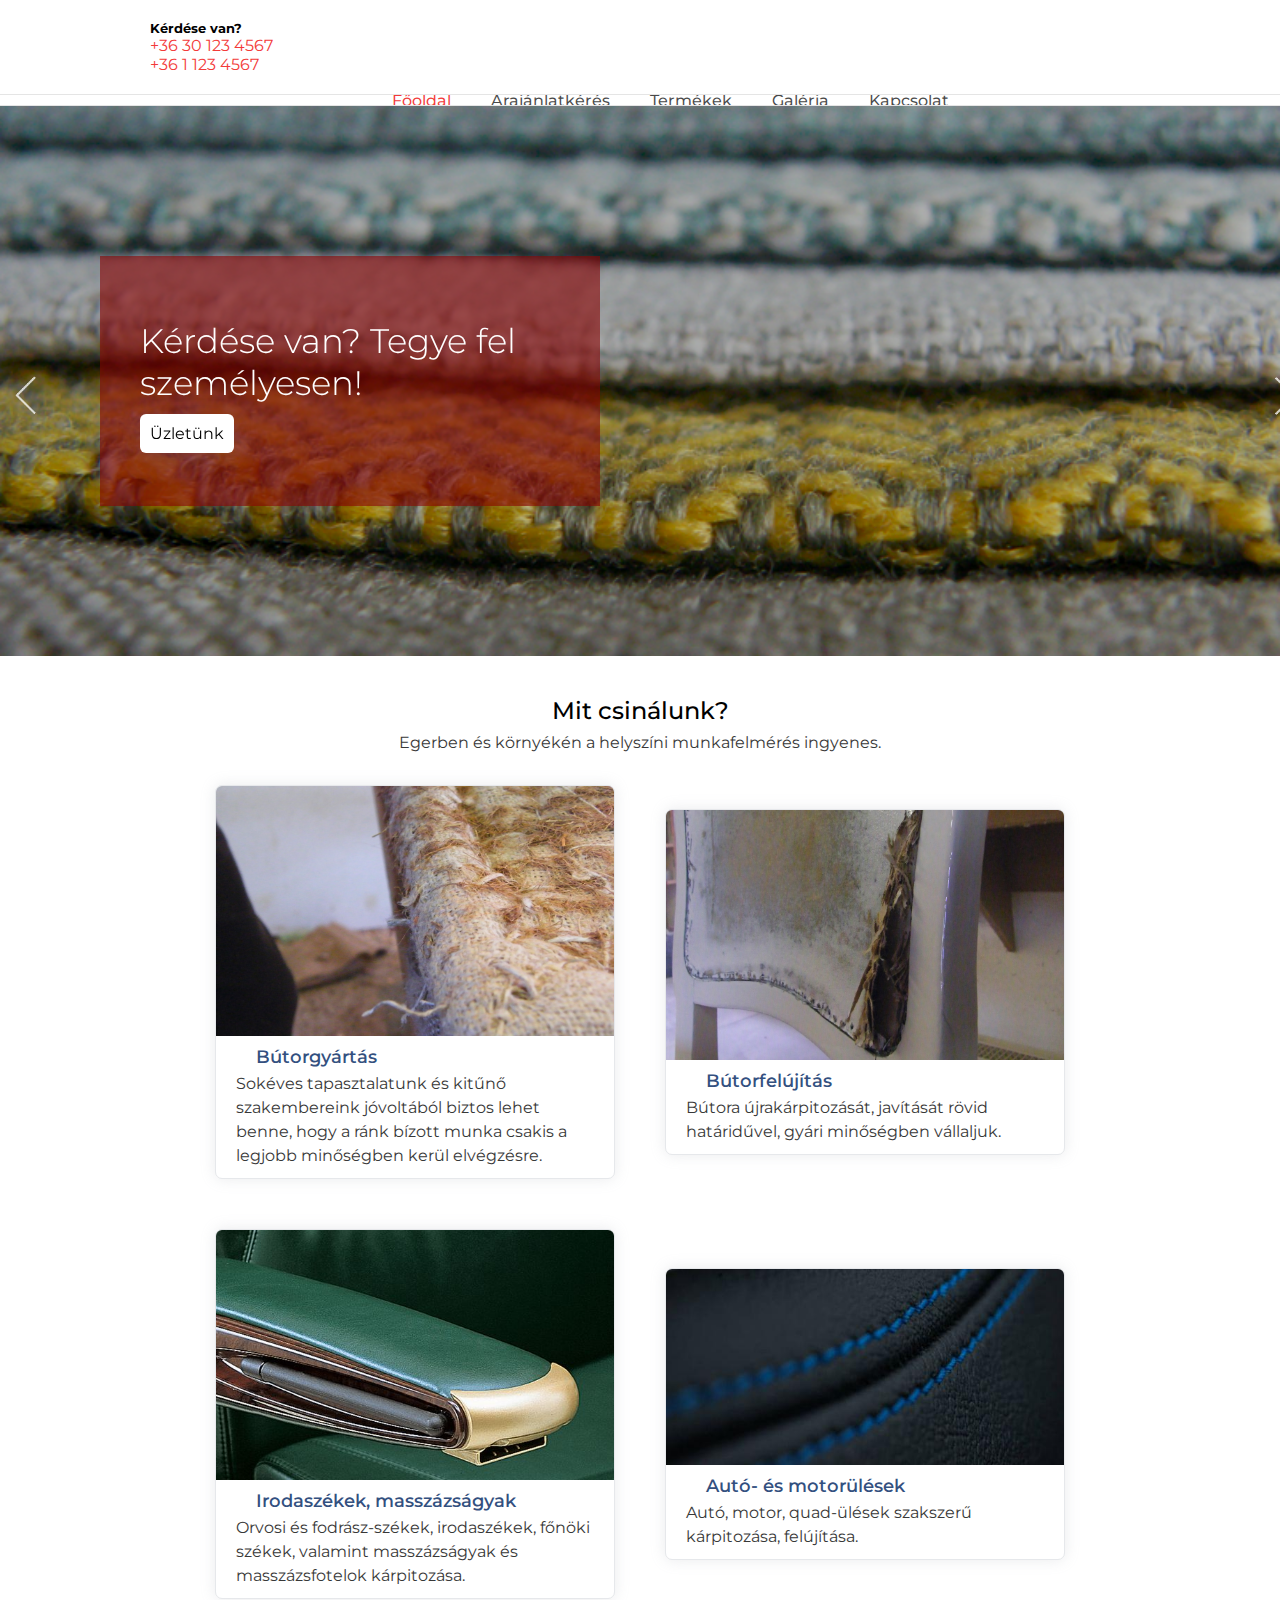
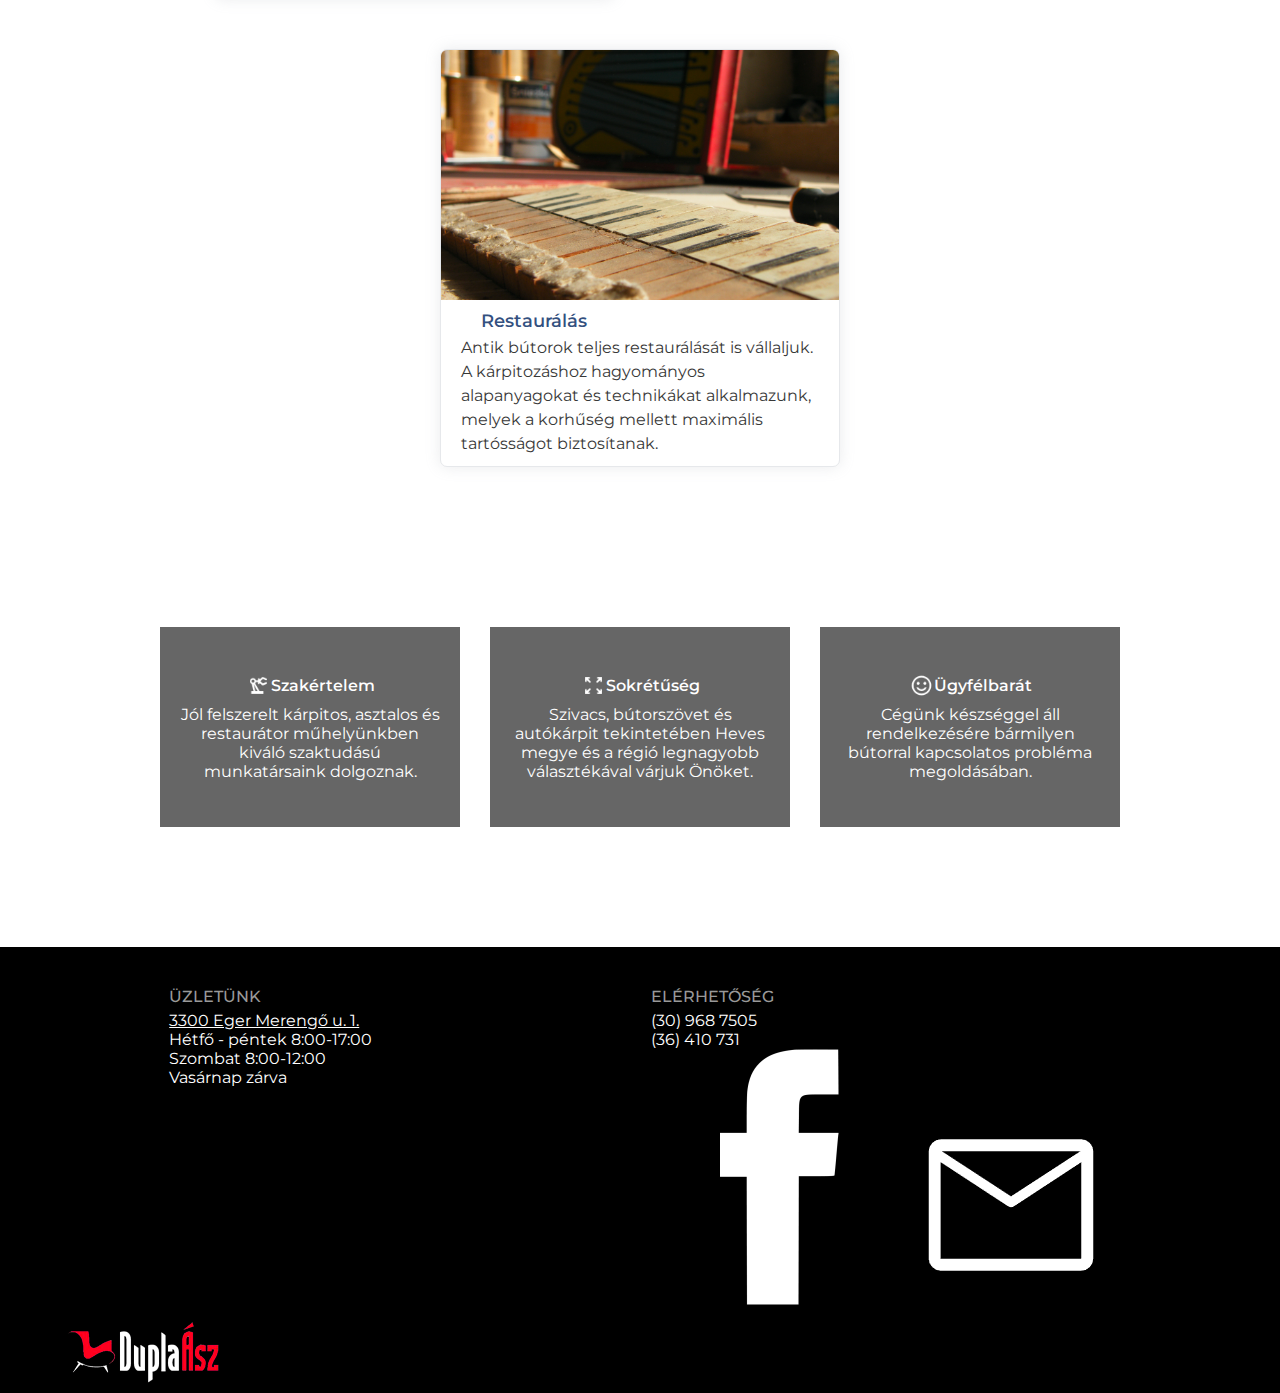
<file: index.html>
<!DOCTYPE html>
<html lang="hu">
<head>
    <meta charset="UTF-8">
    <meta name="viewport" content="width=device-width, initial-scale=1.0">
    <link rel="stylesheet" href="style.css">
    <link rel="preconnect" href="https://fonts.googleapis.com">
    <link rel="preconnect" href="https://fonts.gstatic.com" crossorigin>
    <link rel="stylesheet" type="text/css" href="slick-1.8.1/slick/slick.css" />
    <link rel="stylesheet" type="text/css" href="slick-1.8.1/slick/slick-theme.css"/>
    <link rel="icon" href="images/index_html/favicon/favicon.ico" type="image/x-icon">
    <link
        href="https://fonts.googleapis.com/css2?family=Montserrat:ital,wght@0,100..900;1,100..900&family=Poppins:ital,wght@0,100;0,200;0,300;0,400;0,500;0,600;0,700;0,800;0,900;1,100;1,200;1,300;1,400;1,500;1,600;1,700;1,800;1,900&display=swap"
        rel="stylesheet">
    <link href="https://fonts.googleapis.com/css2?family=Cardo:ital,wght@0,400;0,700;1,400&display=swap"
        rel="stylesheet">
    <title>Főoldal - DuplaÁsz</title>
</head>

<body>
    <header>
        <div class="left">
            <img class="logo" src="images/index_html/header/header_logo.png" alt="logo">
            <div class="question">
                <h5>Kérdése van?</h5>
                <p>+36 30 123 4567</p>
                <p>+36 1 123 4567</p>
            </div>
        </div>

        <div class="offer">
            <a href="arajanlat.html">
                <p>Árajánlatkérés</p>
            </a>
            <div class="background"></div>
        </div>

    </header>
    <div class="navbar-box">
        <div class="navbar">
            <a class="logolink" href="index.html"><img class="logo" src="images/index_html/header/header_logo.png" alt="logo"></a>
            <div class="menu-toggle">
                <div class="bars">
                    <img src="images/index_html/navbar/bars.png">
                </div>
                <div class="close">
                    <img src="images/index_html/navbar/close.png">
                </div>
            </div>
        </div>
        <nav>
            <ul>
                <li><a class="active" href="index.html">
                        <p>Főoldal</p>
                    </a></li>
                <li><a href="arajanlat.html">
                        <p>Árajánlatkérés</p>
                    </a></li>
                <li><a href="termekek.html">
                        <p>Termékek</p>
                    </a></li>
                <li><a href="galeria.html">
                        <p>Galéria</p>
                    </a></li>
                <li><a href="kapcsolat.html">
                        <p>Kapcsolat</p>
                    </a></li>
            </ul>
        </nav>
    </div>


    <main>
        <div class="carousel">
            <section class="center slider">
                <div><img src="images/index_html/slide/dscf0109.png" alt="Kárpit"></div>
                <div><img src="images/index_html/slide/dscf0118.png" alt="Kárpit"></div>
                <div><img src="images/index_html/slide/dscf0093.jpg" alt="Kárpit"></div>
                <div><img src="images/index_html/slide/dscf0122.png" alt="Kárpit"></div>
                <div><img src="images/index_html/slide/dscf0144.png" alt="Kárpit"></div>
                <div><img src="images/index_html/slide/dscf0106.jpg" alt="Kárpit"></div>
            </section>
            <!--termékek,szolgáltatások, árajánlat, galéria-->
            <div class=carousel-text>
                <p>Kérdése van? Tegye fel személyesen!</p>
                <div class="button"><a href="#shop">Üzletünk</a></div>
            </div>
            <div class=carousel-text>
                <p>Kárpitozás, felújítás</p>
                <div class="button"><a href="#services">Szolgáltatásaink</a></div>
            </div>
            <div class=carousel-text>
                <p>Kárpitok, rövidáruk, szivacsok</p>
                <div class="button"><a href="termekek.html">Termékek</a></div>
            </div>
            <div class=carousel-text>
                <p>Felújítás, megjavítás?</p>
                <div class="button"><a href="$">Árajánlatkérés</a></div>
            </div>
            <div class=carousel-text>
                <p>Referenciák</p>
                <div class="button"><a href="$">Galéria</a></div>
            </div>

        </div>
        <div class="services">
            <div class="title">
                <h2 id="services">Mit csinálunk?</h2>
                <p>Egerben és környékén a helyszíni munkafelmérés ingyenes.</p>
            </div>
            <div class="content">
                <div class="servicebox">
                    <img src="images/index_html/services/gyartas.jpg" alt="Gyártás">
                    <div class="servicetext">
                        <h3>Bútorgyártás</h3>
                        <p>Sokéves tapasztalatunk és kitűnő szakembereink jóvoltából biztos lehet benne, hogy a ránk
                            bízott
                            munka csakis a legjobb minőségben kerül elvégzésre.</p>
                    </div>

                </div>
                <div class="servicebox">
                    <img src="images/index_html/services/felujitas.jpg" alt="Felújítás">
                    <div class="servicetext">
                        <h3>Bútorfelújítás</h3>
                        <p>Bútora újrakárpitozását, javítását rövid határidűvel, gyári minőségben vállaljuk.</p>
                    </div>

                </div>
                <div class="servicebox">
                    <img src="images/index_html/services/irodaszek.jpg" alt="Irodaszék">
                    <div class="servicetext">
                        <h3>Irodaszékek, masszázságyak</h3>
                        <p>Orvosi és fodrász-székek, irodaszékek, főnöki székek, valamint masszázságyak és
                            masszázsfotelok
                            kárpitozása.</p>
                    </div>

                </div>
                <div class="servicebox">
                    <img src="images/index_html/services/autokarpitozas.jpg" alt="Autókárpit">
                    <div class="servicetext">
                        <h3>Autó- és motorülések</h3>
                        <p>Autó, motor, quad-ülések szakszerű kárpitozása, felújítása.</p>
                    </div>

                </div>
                <div class="servicebox">
                    <img src="images/index_html/services/restauralas.jpg" alt="Restaurálás">
                    <div class="servicetext">
                        <h3>Restaurálás</h3>
                        <p>Antik bútorok teljes restaurálását is vállaljuk. A
                            kárpitozáshoz
                            hagyományos alapanyagokat és technikákat alkalmazunk, melyek a korhűség mellett maximális
                            tartósságot biztosítanak.</p>
                    </div>
                </div>
            </div>
        </div>
            <div class="professions">
                <div class="profbox">
                    <p class="title"><img src="images/index_html/professions/szakertelem.png"> Szakértelem</p>
                    <p>Jól felszerelt kárpitos, asztalos és restaurátor műhelyünkben kiváló szaktudású munkatársaink
                        dolgoznak.</p>
                </div>
                <div class="profbox">
                    <p class="title"><img src="images/index_html/professions/sokretuseg.png"> Sokrétűség</p>
                    <p>Szivacs, bútorszövet és autókárpit tekintetében Heves megye és a régió legnagyobb választékával
                        várjuk
                        Önöket.</p>
                </div>
                <div class="profbox">
                    <p class="title"><img src="images/index_html/professions/ugyfelbarat.png"> Ügyfélbarát</p>
                    <p>Cégünk készséggel áll rendelkezésére bármilyen bútorral kapcsolatos probléma megoldásában.</p>
                </div>
            </div>
    </main>
    <footer>
        <div class="about">
            <div class="footerbox">
                <h3 id="shop">ÜZLETÜNK</h3>
                <p><a href="">3300 Eger Merengő u. 1.</a></p>
                <p>Hétfő - péntek 8:00-17:00</p>
                <p>Szombat 8:00-12:00</p>
                <p>Vasárnap zárva</p>
            </div>
            <div class="footerbox">
                <h3>ELÉRHETŐSÉG</h3>
                <p>(30) 968 7505</p>
                <p>(36) 410 731</p>
                <div class="contact-icons">
                    <a class="fb" href="https://www.facebook.com/profile.php?id=100064388901578"><img class="fb"
                            src="images/index_html/footer/fb.png" alt="mail"></a>
                    <a href="mailto:hegyiistvan@gmail.com"><img class="mail" src="images/index_html/footer/mail.png" alt="facebook"></a>
                </div>
            </div>
        </div>

        <div class="white-logo">
            <img class="scroll-top" src="images/index_html/footer/white_logo.png" alt="fehér logo">
        </div>
    </footer>


    <script src="navbar_mobile.js"></script>
    <script type="text/javascript" src="https://code.jquery.com/jquery-3.7.1.min.js"></script>
    <script type="text/javascript" src="slick-1.8.1/slick/slick.min.js"></script>
    <script>
        $(document).ready(function () {
            // Slick Slider inicializálása
            $(".center").slick({
                dots: false,
                infinite: true,
                centerMode: true,
                centerPadding: '0px',
                mobileFirst: true,
                arrows: false,
                slidesToShow: 1,
                slidesToScroll: 1,
                autoplay: true,
                autoplaySpeed: 7000,
                prevArrow: `<button type="button" class="slick-prev pull-left"><img class = "arrow" src="images/index_html/slide/arrow_back.png"></button>`,
                nextArrow: `<button type= "button" class="slick-next pull-right"><img class = "arrow" src="images/index_html/slide/arrow_forward.png"></button>`,
                responsive: [
                    {
                        breakpoint: 768,
                        settings: {
                            arrows: true,
                            dots: true,
                        }
                    },
                    {
                        breakpoint: 600,
                        settings: {
                            arrows: false,
                            dots: true,
                        }
                    }
                ]
            });

            // carousel-text váltás hozzáadása
            const text = document.querySelectorAll('.carousel-text');
            const totalText = text.length;  // Összes carousel-text elem
            let currentText = 0;
            text[currentText].classList.add('active');

            // Esemény figyelése, hogy csak akkor változtasson a carousel-text, amikor ténylegesen új slide jön
            $(".center").on('afterChange', function (event, slick, currentSlide) {
                // Számoljuk ki a megfelelő carousel-text indexet
                let newTextIndex = currentSlide % totalText;
                console.log(currentSlide);
                // Ellenőrizzük, hogy valóban változott a slide (körkörös index kezelés)
                if (currentText !== newTextIndex) {
                    // Előző text eltávolítása
                    text[currentText].classList.remove('active');
                    // Az új text aktiválása
                    currentText = newTextIndex;
                    text[currentText].classList.add('active');
                } 
            });
        });
    </script>
</body>

</html>
</file>
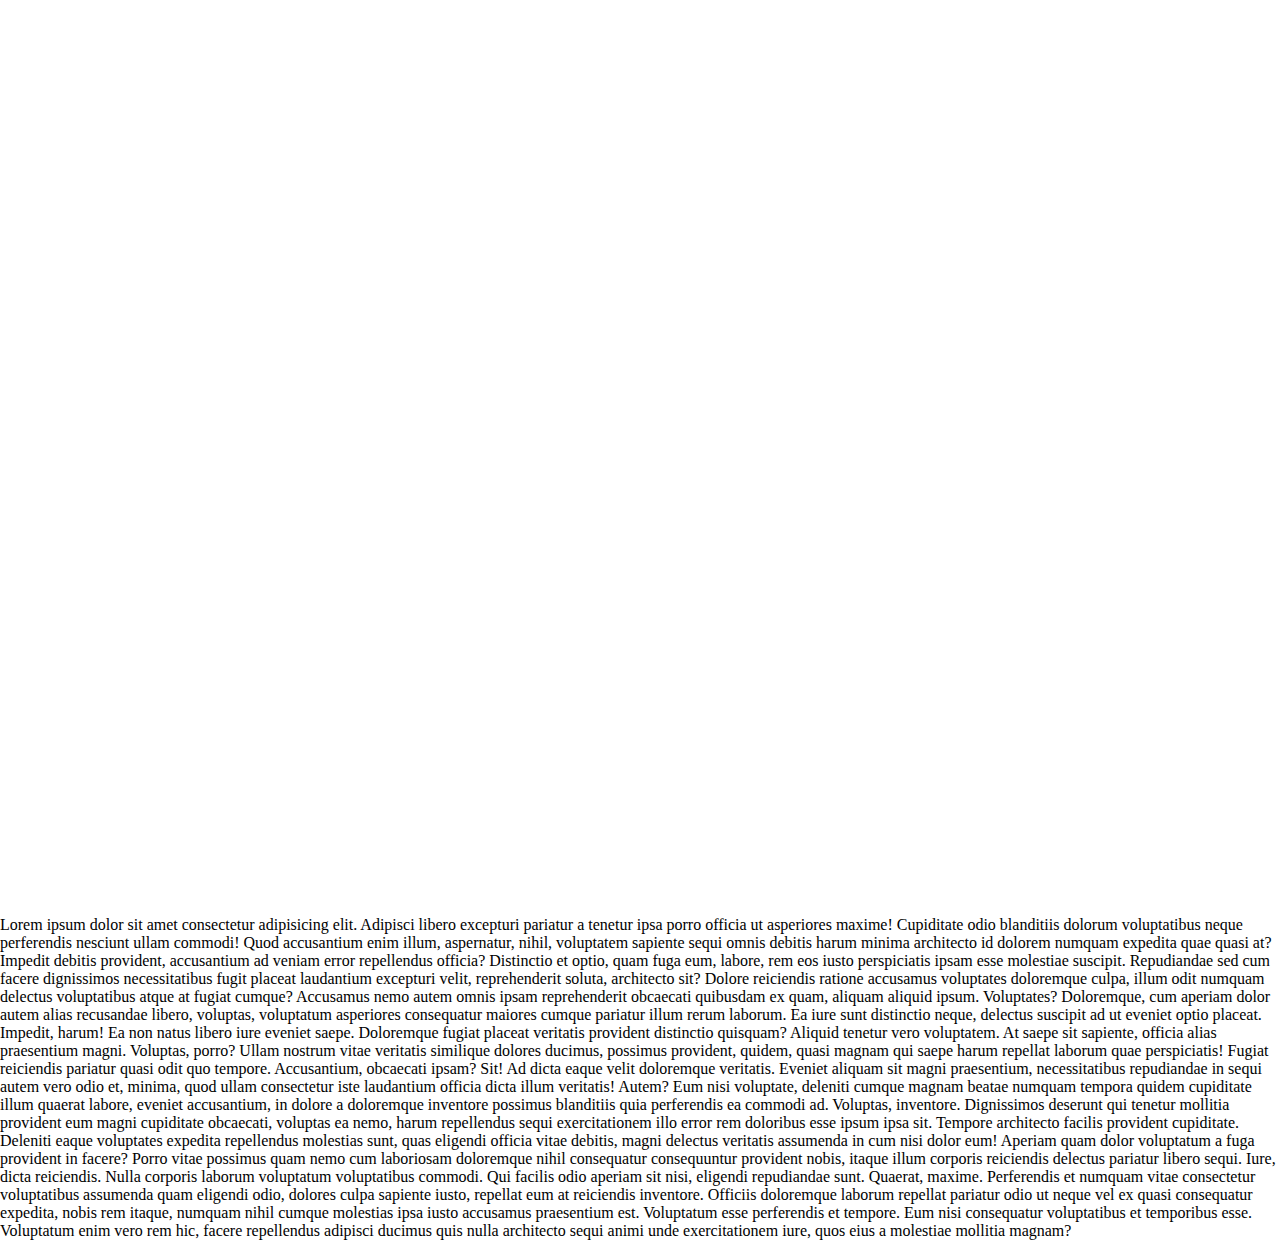
<file: misc/test/index.html>
<!DOCTYPE html>
<html lang="en">
<head>
    <meta charset="UTF-8">
    <meta name="viewport" content="width=device-width, initial-scale=1.0">
    <title>Document</title>
    <link rel="stylesheet" href="style.css">
</head>
<body>
    <body>
        <div class="doboztarto">
          <div class="doboz">
            <div class="dobozhatter"></div>
          </div>
        </div>
        <p>Lorem ipsum dolor sit amet consectetur adipisicing elit. Adipisci libero excepturi pariatur a tenetur ipsa porro officia ut asperiores maxime! Cupiditate odio blanditiis dolorum voluptatibus neque perferendis nesciunt ullam commodi!
        Quod accusantium enim illum, aspernatur, nihil, voluptatem sapiente sequi omnis debitis harum minima architecto id dolorem numquam expedita quae quasi at? Impedit debitis provident, accusantium ad veniam error repellendus officia?
        Distinctio et optio, quam fuga eum, labore, rem eos iusto perspiciatis ipsam esse molestiae suscipit. Repudiandae sed cum facere dignissimos necessitatibus fugit placeat laudantium excepturi velit, reprehenderit soluta, architecto sit?
        Dolore reiciendis ratione accusamus voluptates doloremque culpa, illum odit numquam delectus voluptatibus atque at fugiat cumque? Accusamus nemo autem omnis ipsam reprehenderit obcaecati quibusdam ex quam, aliquam aliquid ipsum. Voluptates?
        Doloremque, cum aperiam dolor autem alias recusandae libero, voluptas, voluptatum asperiores consequatur maiores cumque pariatur illum rerum laborum. Ea iure sunt distinctio neque, delectus suscipit ad ut eveniet optio placeat.
        Impedit, harum! Ea non natus libero iure eveniet saepe. Doloremque fugiat placeat veritatis provident distinctio quisquam? Aliquid tenetur vero voluptatem. At saepe sit sapiente, officia alias praesentium magni. Voluptas, porro?
        Ullam nostrum vitae veritatis similique dolores ducimus, possimus provident, quidem, quasi magnam qui saepe harum repellat laborum quae perspiciatis! Fugiat reiciendis pariatur quasi odit quo tempore. Accusantium, obcaecati ipsam? Sit!
        Ad dicta eaque velit doloremque veritatis. Eveniet aliquam sit magni praesentium, necessitatibus repudiandae in sequi autem vero odio et, minima, quod ullam consectetur iste laudantium officia dicta illum veritatis! Autem?
        Eum nisi voluptate, deleniti cumque magnam beatae numquam tempora quidem cupiditate illum quaerat labore, eveniet accusantium, in dolore a doloremque inventore possimus blanditiis quia perferendis ea commodi ad. Voluptas, inventore.
        Dignissimos deserunt qui tenetur mollitia provident eum magni cupiditate obcaecati, voluptas ea nemo, harum repellendus sequi exercitationem illo error rem doloribus esse ipsum ipsa sit. Tempore architecto facilis provident cupiditate.
        Deleniti eaque voluptates expedita repellendus molestias sunt, quas eligendi officia vitae debitis, magni delectus veritatis assumenda in cum nisi dolor eum! Aperiam quam dolor voluptatum a fuga provident in facere?
        Porro vitae possimus quam nemo cum laboriosam doloremque nihil consequatur consequuntur provident nobis, itaque illum corporis reiciendis delectus pariatur libero sequi. Iure, dicta reiciendis. Nulla corporis laborum voluptatum voluptatibus commodi.
        Qui facilis odio aperiam sit nisi, eligendi repudiandae sunt. Quaerat, maxime. Perferendis et numquam vitae consectetur voluptatibus assumenda quam eligendi odio, dolores culpa sapiente iusto, repellat eum at reiciendis inventore.
        Officiis doloremque laborum repellat pariatur odio ut neque vel ex quasi consequatur expedita, nobis rem itaque, numquam nihil cumque molestias ipsa iusto accusamus praesentium est. Voluptatum esse perferendis et tempore.
        Eum nisi consequatur voluptatibus et temporibus esse. Voluptatum enim vero rem hic, facere repellendus adipisci ducimus quis nulla architecto sequi animi unde exercitationem iure, quos eius a molestiae mollitia magnam?</p>
      </body>
</body>
</html>
</file>
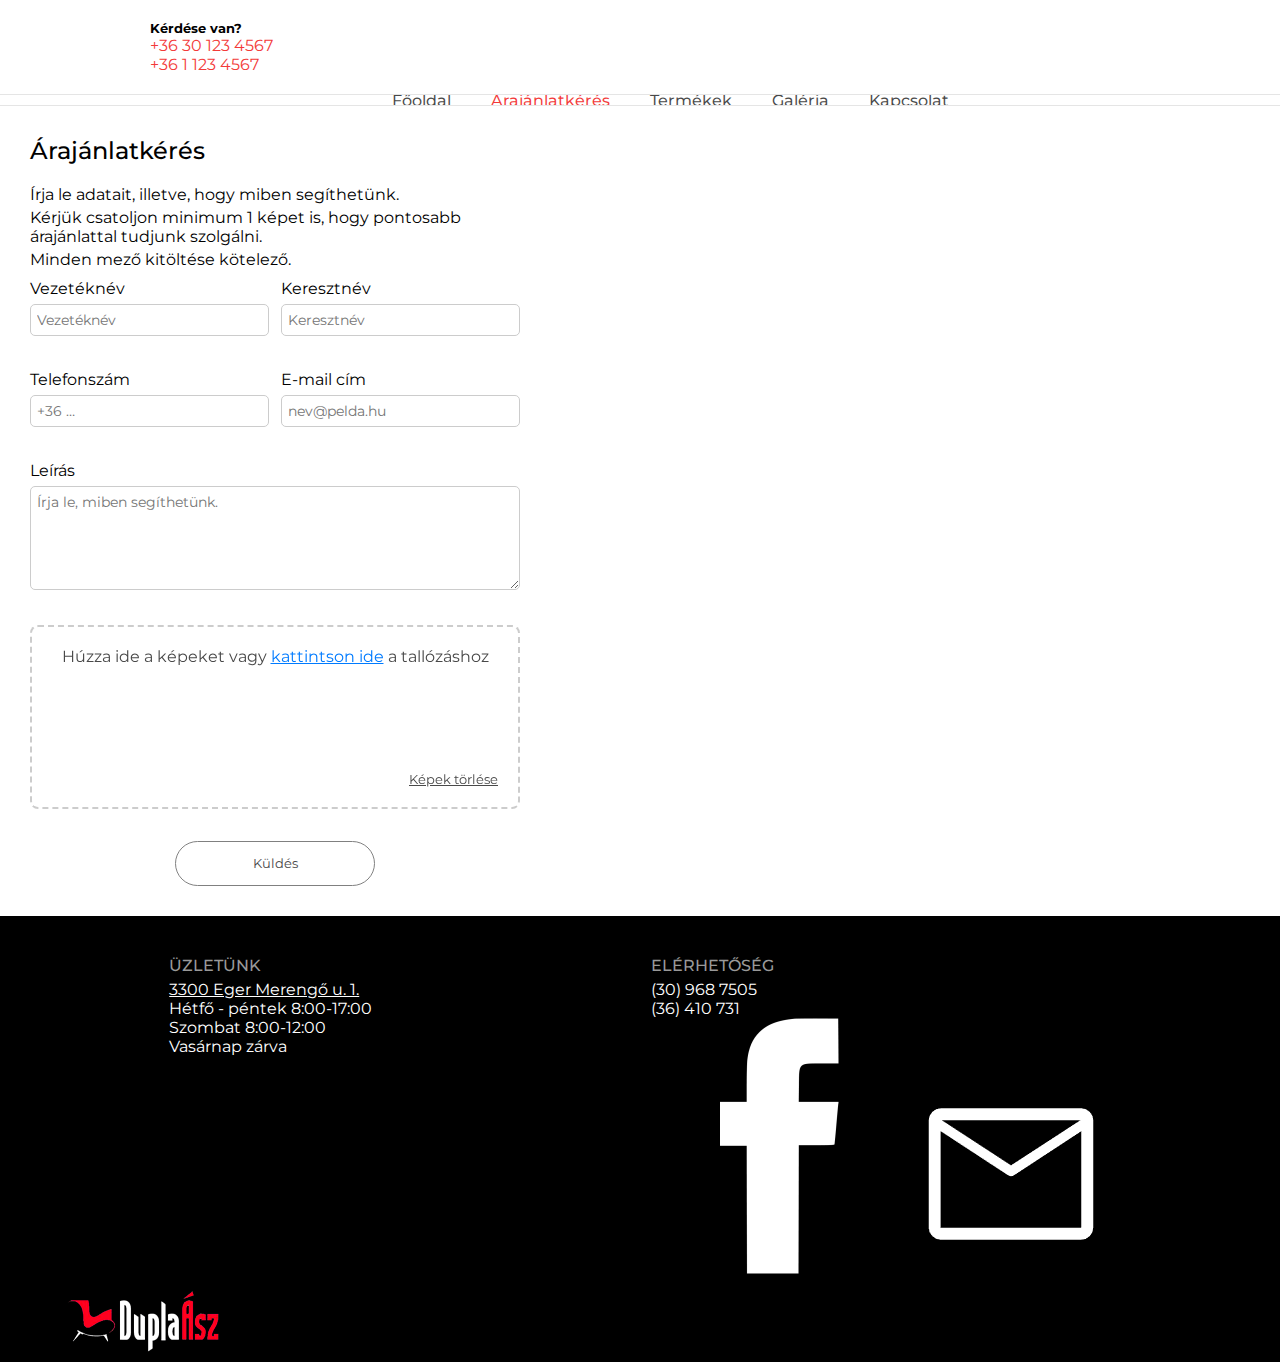
<file: arajanlat.html>
<!DOCTYPE html>
<html lang="hu">

<head>
    <meta charset="UTF-8">
    <meta name="viewport" content="width=device-width, initial-scale=1.0">
    <link rel="stylesheet" href="style.css">
    <link rel="preconnect" href="https://fonts.googleapis.com">
    <link rel="preconnect" href="https://fonts.gstatic.com" crossorigin>
    <link rel="icon" href="images/index_html/favicon/favicon.ico" type="image/x-icon">
    <link
        href="https://fonts.googleapis.com/css2?family=Montserrat:ital,wght@0,100..900;1,100..900&family=Poppins:ital,wght@0,100;0,200;0,300;0,400;0,500;0,600;0,700;0,800;0,900;1,100;1,200;1,300;1,400;1,500;1,600;1,700;1,800;1,900&display=swap"
        rel="stylesheet">
    <link href="https://fonts.googleapis.com/css2?family=Cardo:ital,wght@0,400;0,700;1,400&display=swap"
        rel="stylesheet">
    <title>Termékek - DuplaÁsz</title>
</head>

<body>
    <header>
        <div class="left">
            <img class="logo" src="images/index_html/header/header_logo.png" alt="logo">
            <div class="question">
                <h5>Kérdése van?</h5>
                <p>+36 30 123 4567</p>
                <p>+36 1 123 4567</p>
            </div>
        </div>

        <div class="offer">
            <a href="arajanlat.html">
                <p>Árajánlatkérés</p>
            </a>
            <div class="background"></div>
        </div>

    </header>
    <div class="navbar-box">
        <div class="navbar">
            <a class="logolink" href="index.html"><img class="logo" src="images/index_html/header/header_logo.png"
                    alt="logo"></a>
            <div class="menu-toggle">
                <div class="bars">
                    <img src="images/index_html/navbar/bars.png">
                </div>
                <div class="close">
                    <img src="images/index_html/navbar/close.png">
                </div>
            </div>
        </div>
        <nav>
            <ul>
                <li><a href="index.html">
                        <p>Főoldal</p>
                    </a></li>
                <li><a class="active" href="arajanlat.html">
                        <p>Árajánlatkérés</p>
                    </a></li>
                <li><a href="termekek.html">
                        <p>Termékek</p>
                    </a></li>
                <li><a href="galeria.html">
                        <p>Galéria</p>
                    </a></li>
                <li><a href="kapcsolat.html">
                        <p>Kapcsolat</p>
                    </a></li>
            </ul>
        </nav>
    </div>


    <main>
        <div class="formbox">
            <div class="offer_desc">
                <h2>Árajánlatkérés</h2>
                <p>Írja le adatait, illetve, hogy miben segíthetünk.</p>
                <p>Kérjük csatoljon minimum 1 képet is, hogy pontosabb árajánlattal tudjunk szolgálni.</p>
                <p>Minden mező kitöltése kötelező.</p>
            </div>
            <form id="form" action="https://rf.uni-corvinus.hu/webfejlesztes/receive.php" method="post" id="myform"
                novalidate>
                <div class="offer-grid">
                    <div class="field">
                        <label id=lastname_label for="lastname">Vezetéknév</label>
                        <input id="lastname" name="lastname" type="text" placeholder="Vezetéknév" />
                        <span id="lastname_error"></span>
                    </div>

                    <div class="field">
                        <label id=firstname_label for="firstname">Keresztnév</label>
                        <input id="firstname" name="firstname" type="text" placeholder="Keresztnév" />
                        <span id="firstname_error"></span>
                    </div>


                    <div class="field">
                        <label id=phone_label for="phone">Telefonszám</label>
                        <input id="phone" name="phone" type="text" placeholder="+36 …" />
                        <span id="phone_error"></span>
                    </div>


                    <div class="field">
                        <label id=email_label for="email">E‑mail cím</label>
                        <input id="email" name="email" type="text" placeholder="nev@pelda.hu" />
                        <span id="email_error"></span>
                    </div>


                    <div class="field span-2">
                        <label id=desc_label for="desc">Leírás</label>
                        <textarea id="desc" name="description" rows="5"
                            placeholder="Írja le, miben segíthetünk."></textarea>
                        <span id="desc_error"></span>
                    </div>


                    <div id="dropzone" class="field span-2">
                        <p>Húzza ide a képeket vagy <span class="click">kattintson ide</span> a tallózáshoz</p>
                        <input id="images" name="images" type="file" accept="image/*" hidden multiple />
                        <output id="file_list"></output>
                        <button type="button" id="clear_images">Képek törlése</button>
                    </div>
                    <span id="images_error" class="span-2"></span>
                </div>


                <div class="action">
                    <button class="form_button" id = "form_button" type="submit">Küldés</button>
                </div>
            </form>

        </div>
    </main>

    <footer>
        <div class="about">
            <div class="footerbox">
                <h3 id="shop">ÜZLETÜNK</h3>
                <p><a href="">3300 Eger Merengő u. 1.</a></p>
                <p>Hétfő - péntek 8:00-17:00</p>
                <p>Szombat 8:00-12:00</p>
                <p>Vasárnap zárva</p>
            </div>
            <div class="footerbox">
                <h3>ELÉRHETŐSÉG</h3>
                <p>(30) 968 7505</p>
                <p>(36) 410 731</p>
                <div class="contact-icons">
                    <a class="fb" href="https://www.facebook.com/profile.php?id=100064388901578"><img class="fb"
                            src="images/index_html/footer/fb.png" alt="mail"></a>
                    <a href="mailto:hegyiistvan@gmail.com"><img class="mail" src="images/index_html/footer/mail.png"
                            alt="facebook"></a>
                </div>
            </div>
        </div>

        <div class="white-logo">
            <img class="scroll-top" src="images/index_html/footer/white_logo.png" alt="fehér logo">
        </div>
    </footer>


    <script defer src="navbar_mobile.js"></script>
    <script defer src="validator.js"></script>
    <script defer src="button_events.js"></script>

</body>

</html>
</file>
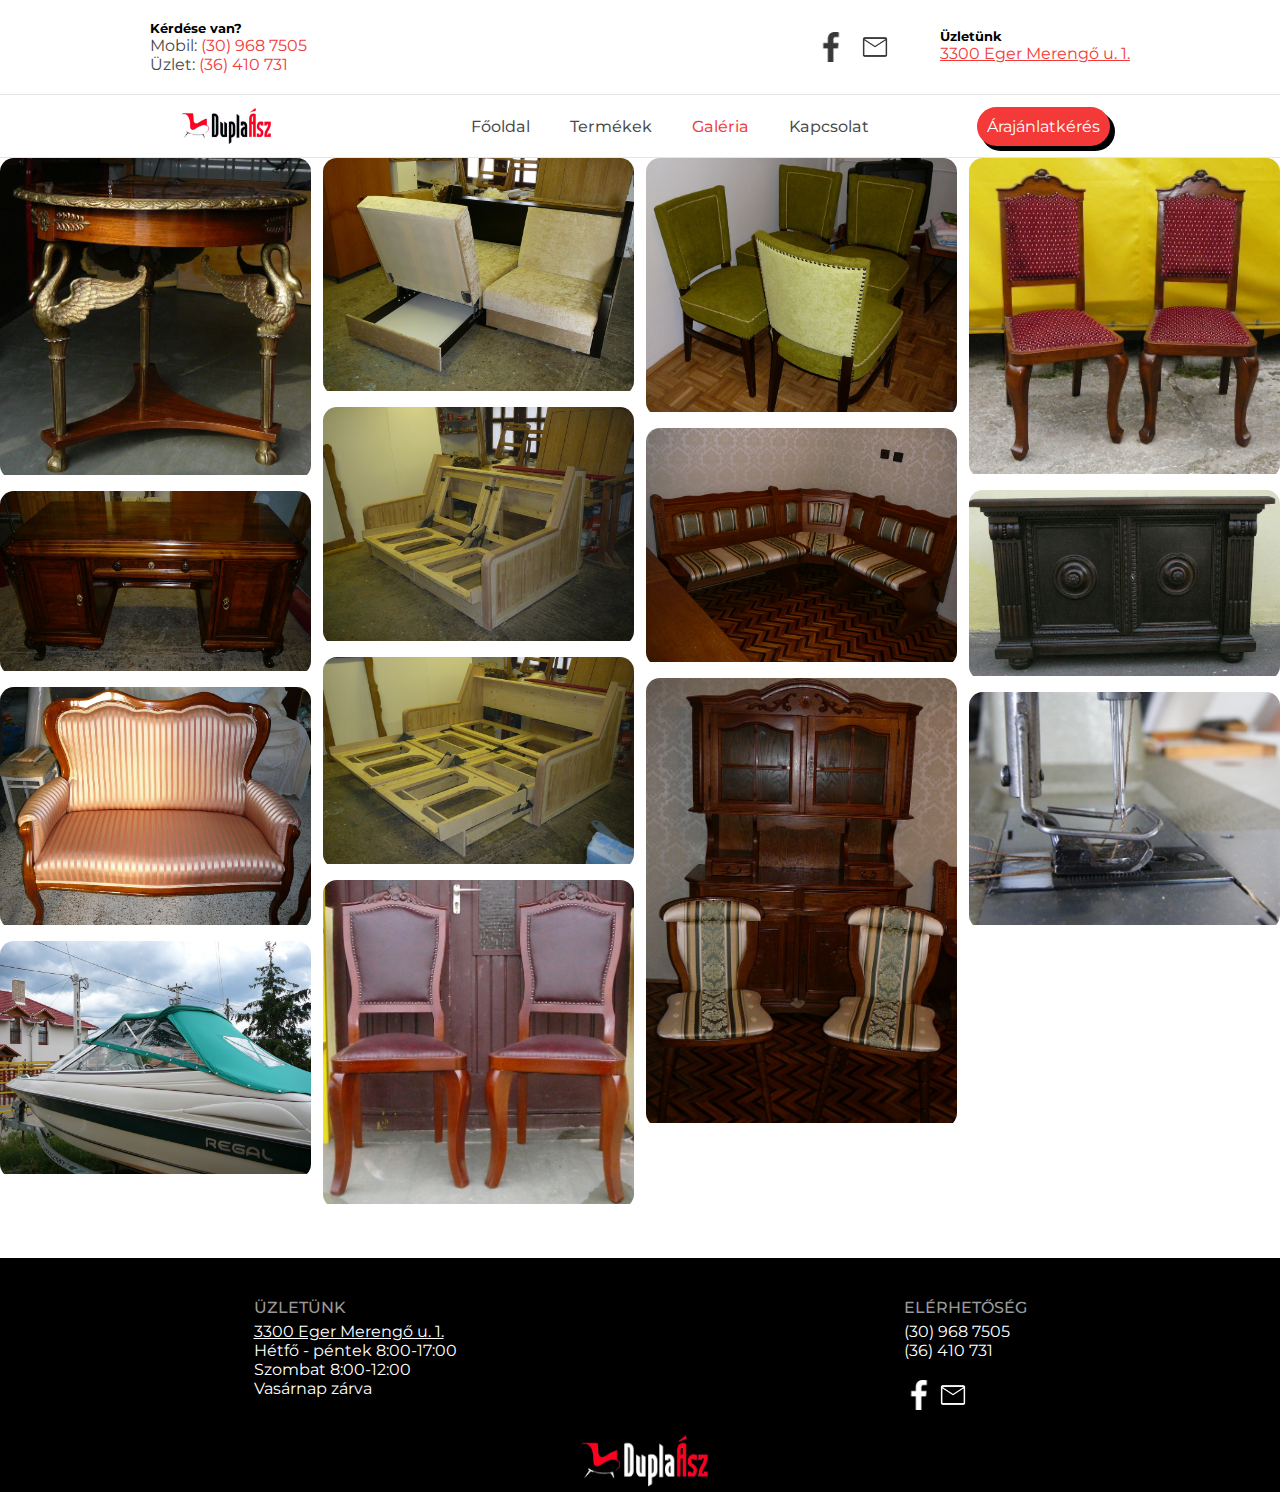
<file: galeria.html>
<!DOCTYPE html>
<html lang="hu">

<head>
    <meta charset="UTF-8">
    <meta name="viewport" content="width=device-width, initial-scale=1.0">
    <link rel="stylesheet" href="style.css">
    <link rel="preconnect" href="https://fonts.googleapis.com">
    <link rel="preconnect" href="https://fonts.gstatic.com" crossorigin>
    <link rel="icon" href="images/index_html/favicon/favicon.ico" type="image/x-icon">
    <link
        href="https://fonts.googleapis.com/css2?family=Montserrat:ital,wght@0,100..900;1,100..900&family=Poppins:ital,wght@0,100;0,200;0,300;0,400;0,500;0,600;0,700;0,800;0,900;1,100;1,200;1,300;1,400;1,500;1,600;1,700;1,800;1,900&display=auto"
        rel="stylesheet">
    <link href="https://fonts.googleapis.com/css2?family=Cardo:ital,wght@0,400;0,700;1,400&display=auto"
        rel="stylesheet">
    <title>Termékek - DuplaÁsz</title>
</head>

<body>
    <header>
        <div class="left">
            <div class="question">
                <h5>Kérdése van?</h5>
                <p><span>Mobil: </span>(30) 968 7505</p>
                <p><span>Üzlet: </span>(36) 410 731</p>
            </div>
        </div>

        <div class="about">
            <div class="contact_icons">
                <a class="fb" href="https://www.facebook.com/profile.php?id=100064388901578"><img class="fb"
                        src="images/index_html/footer/facebook_black.png" alt="facebook"></a>
                <a href="mailto:hegyiistvan@gmail.com"><img class="mail" src="images/index_html/footer/mail_black.png"
                        alt="email"></a>
            </div>
            <div class="shop">
                <h5>Üzletünk</h5>
                <p><a href="https://maps.app.goo.gl/dn15Aty8yUmBXUTB7">3300 Eger Merengő u. 1.</a></p>
            </div>
        </div>
        <div class="offer">
            <a href="kapcsolat.html">
                <p>Árajánlatkérés</p>
            </a>
            <div class="background"></div>
        </div>

    </header>
    <div class="navbar_box">
        <div class="navbar">
            <a class="logolink" href="index.html"><img class="logo" src="images/index_html/header/header_logo.png"
                    alt="logo"></a>
            <div class="menu_toggle">
                <div class="bars">
                    <img src="images/index_html/navbar/bars.png" alt="menü megnyitása">
                </div>
                <div class="close">
                    <img src="images/index_html/navbar/close.png" alt="menü bezárása">
                </div>
            </div>
        </div>
        <nav>
            <div class="left">
                <a href="index.html"><img class="logo" src="images/index_html/header/header_logo.png" alt="logo"></a>
            </div>
            <ul>
                <li><a href="index.html">
                        <p>Főoldal</p>
                    </a></li>
                <li><a href="termekek.html">
                        <p>Termékek</p>
                    </a></li>
                <li><a class="active" href="galeria.html">
                        <p>Galéria</p>
                    </a></li>
                <li><a href="kapcsolat.html">
                        <p>Kapcsolat</p>
                    </a></li>
            </ul>
            <div class="offer">
                <a href="kapcsolat.html">
                    <p>Árajánlatkérés</p>
                </a>
                <div class="background"></div>
            </div>
        </nav>
    </div>


    <main>
        <div class="gallery-grid">
            <div><img src="images/galeria.html/asztal1.jpg" alt="asztal"></div>
            <div><img src="images/galeria.html/asztal2.jpg" alt="asztal"></div>
            <div><img src="images/galeria.html/fotel.jpg" alt="fotel"></div>
            <div><img src="images/galeria.html/hajo.jpg" alt="hajó"></div>
            <div><img src="images/galeria.html/kanape1.jpg" alt="kanapé"></div>
            <div><img src="images/galeria.html/kanape2.jpg" alt="kanapé"></div>
            <div><img src="images/galeria.html/kanape3.jpg" alt="kanapé"></div>
            <div><img src="images/galeria.html/szek.jpg" alt="szék"></div>
            <div><img src="images/galeria.html/szek2.jpg" alt="szék"></div>
            <div><img src="images/galeria.html/szek3.jpg" alt="szék"></div>
            <div><img src="images/galeria.html/szek4.jpg" alt="szék"></div>
            <div><img src="images/galeria.html/szek5.jpg" alt="szék"></div>
            <div><img src="images/galeria.html/szekreny.jpg" alt="szekrény"></div>
            <div><img src="images/galeria.html/varrogep.jpg" alt="varrógép"></div>
        </div>
    </main>
    <footer>
        <div class="about">
            <div class="footerbox">
                <h3 id="shop">ÜZLETÜNK</h3>
                <p><a href="https://maps.app.goo.gl/dn15Aty8yUmBXUTB7">3300 Eger Merengő u. 1.</a></p>
                <p>Hétfő - péntek 8:00-17:00</p>
                <p>Szombat 8:00-12:00</p>
                <p>Vasárnap zárva</p>
            </div>
            <div class="footerbox">
                <h3>ELÉRHETŐSÉG</h3>
                <p>(30) 968 7505</p>
                <p>(36) 410 731</p>
                <div class="contact_icons">
                    <a class="fb" href="https://www.facebook.com/profile.php?id=100064388901578"><img class="fb"
                            src="images/index_html/footer/facebook_white.png" alt="facebook"></a>
                    <a href="mailto:hegyiistvan@gmail.com"><img class="mail"
                            src="images/index_html/footer/mail_white.png" alt="email"></a>
                </div>
            </div>
        </div>

        <div class="white_logo">
            <img src="images/index_html/footer/white_logo.png" alt="fehér logo">
        </div>
    </footer>


    <script src="navbar_mobile.js"></script>

</body>

</html>
</file>
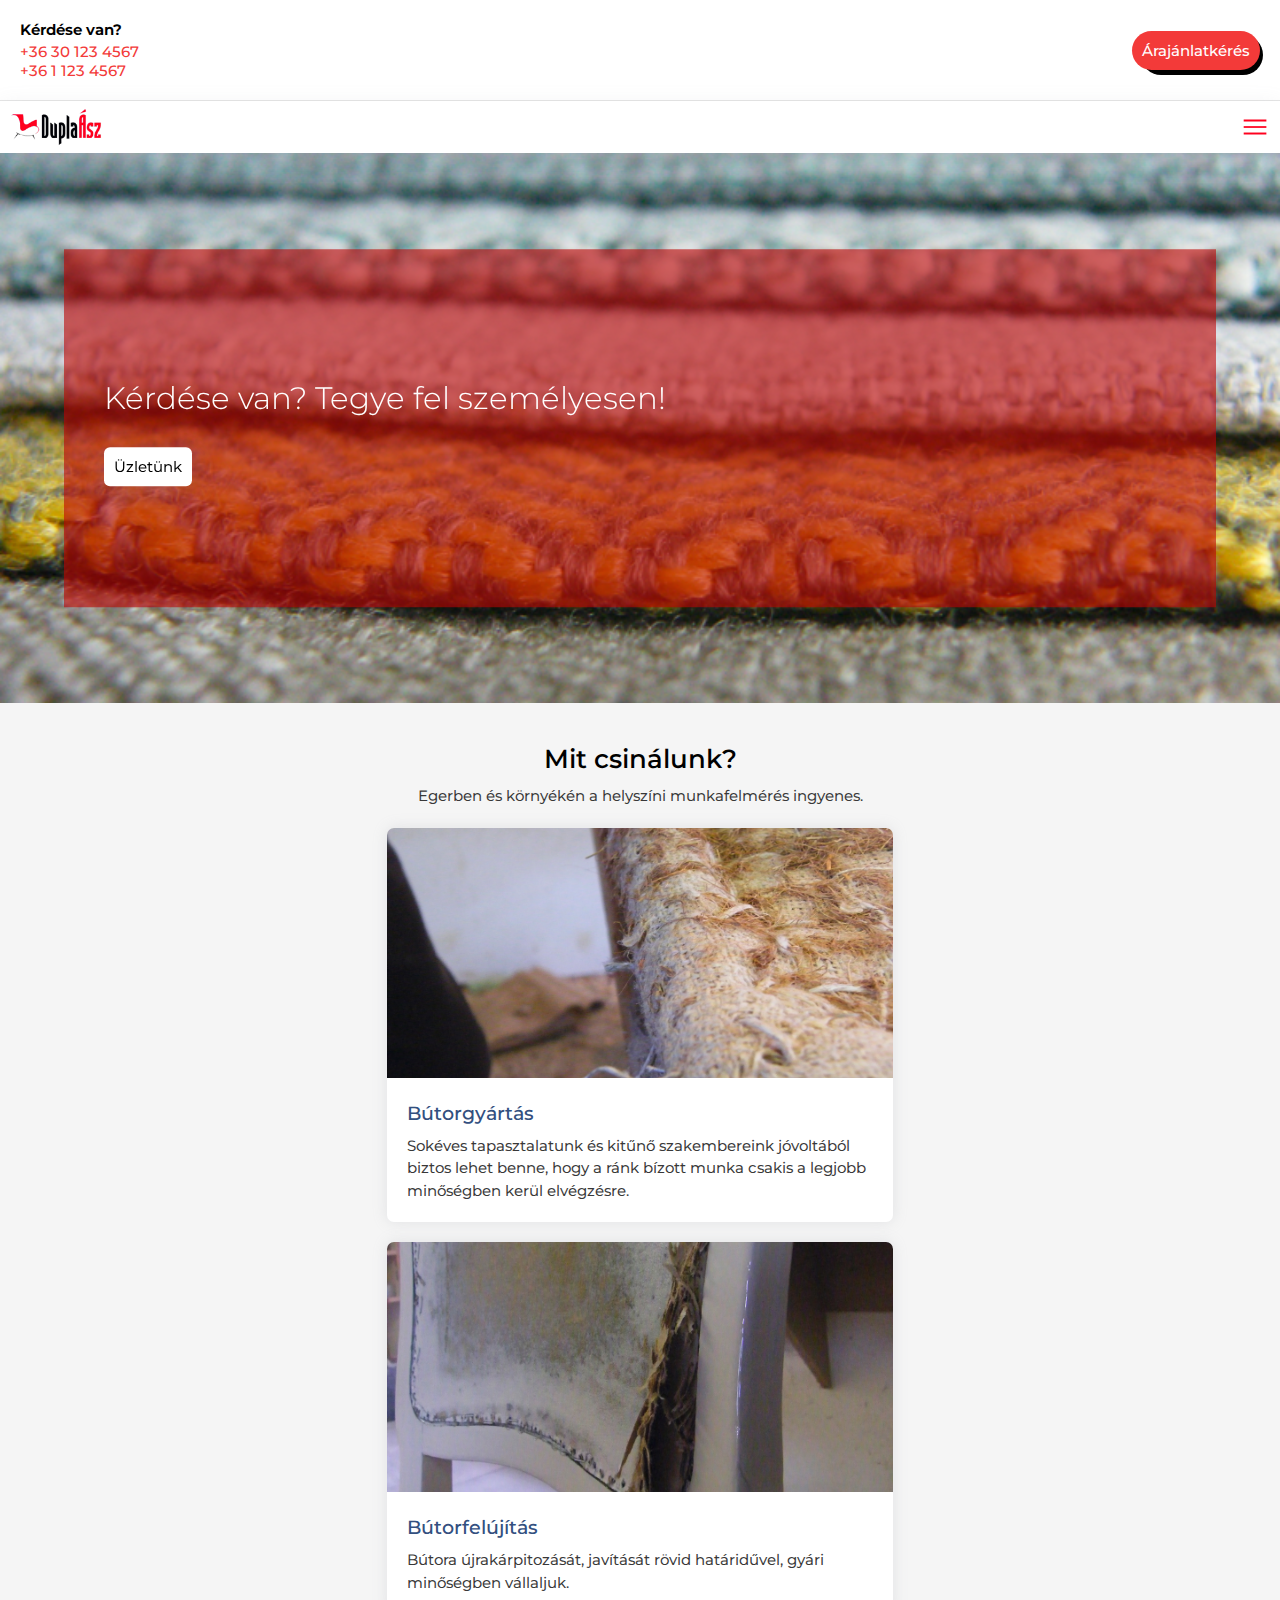
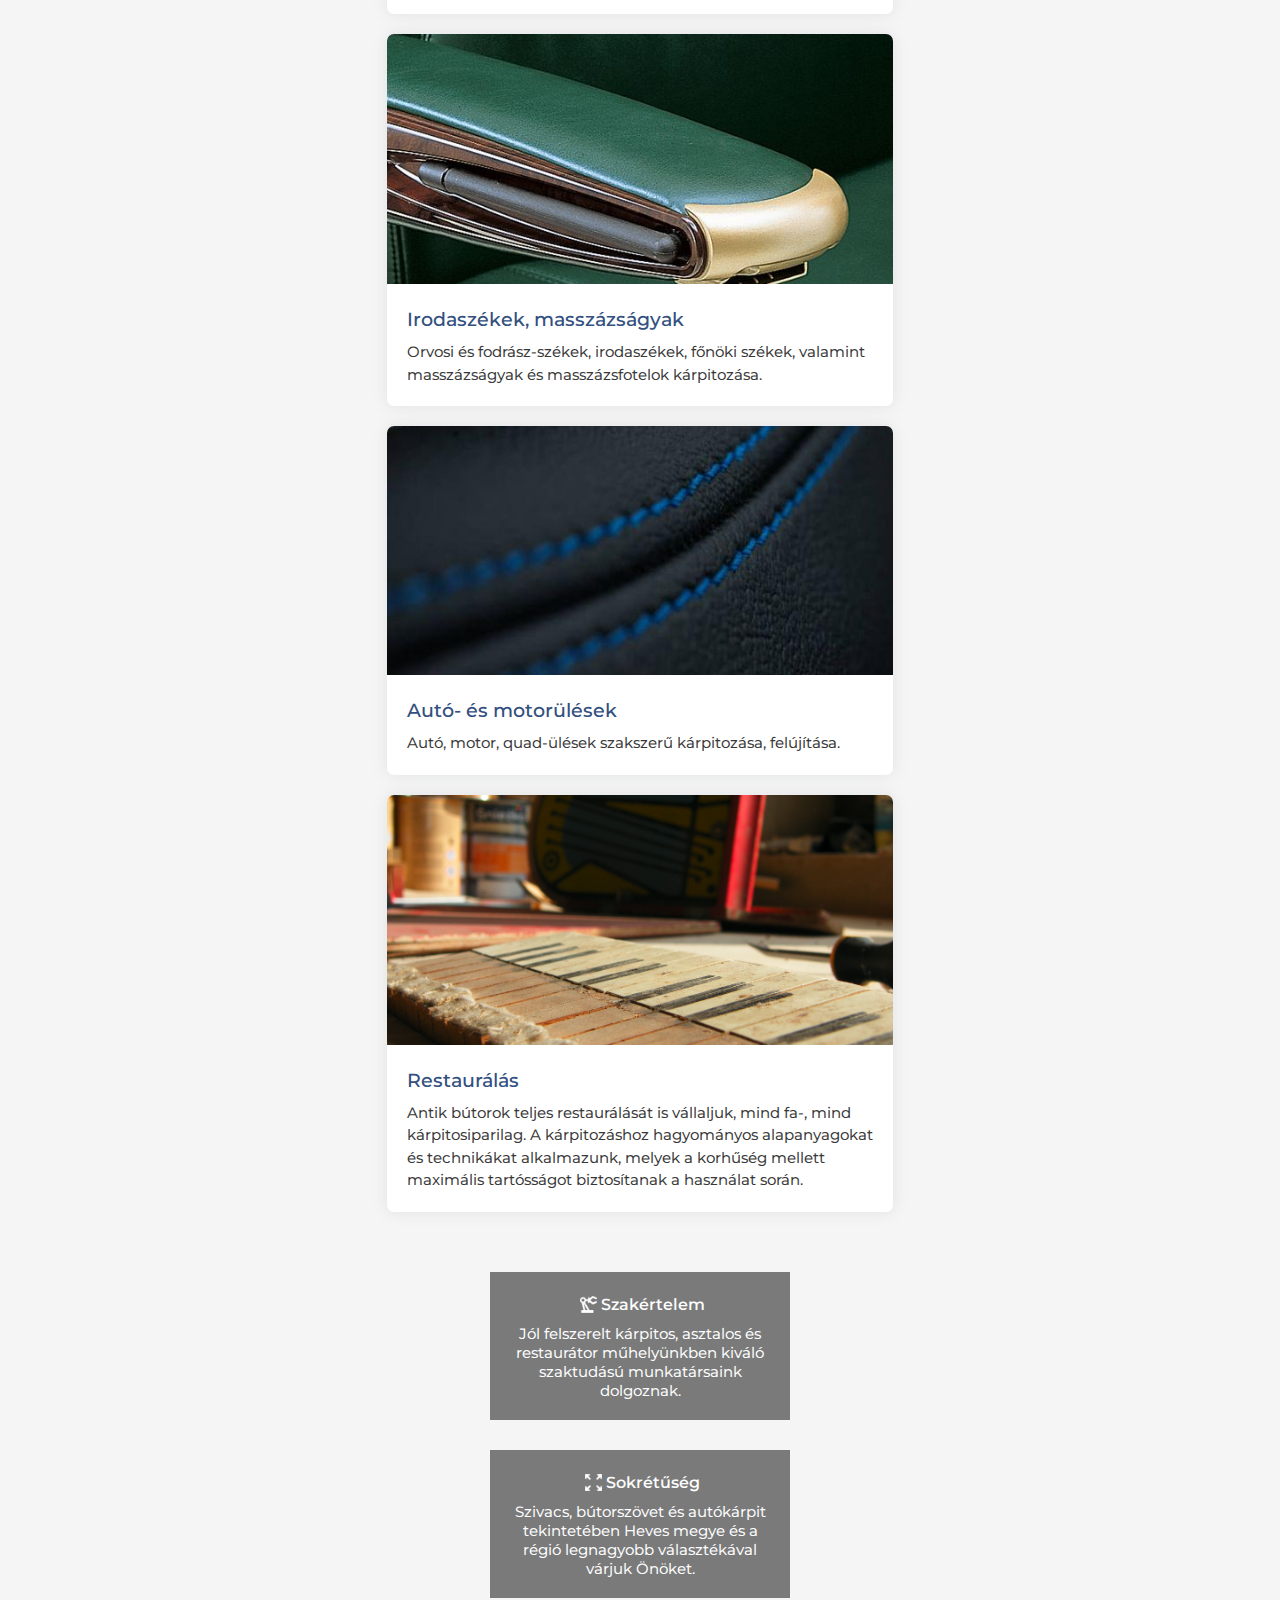
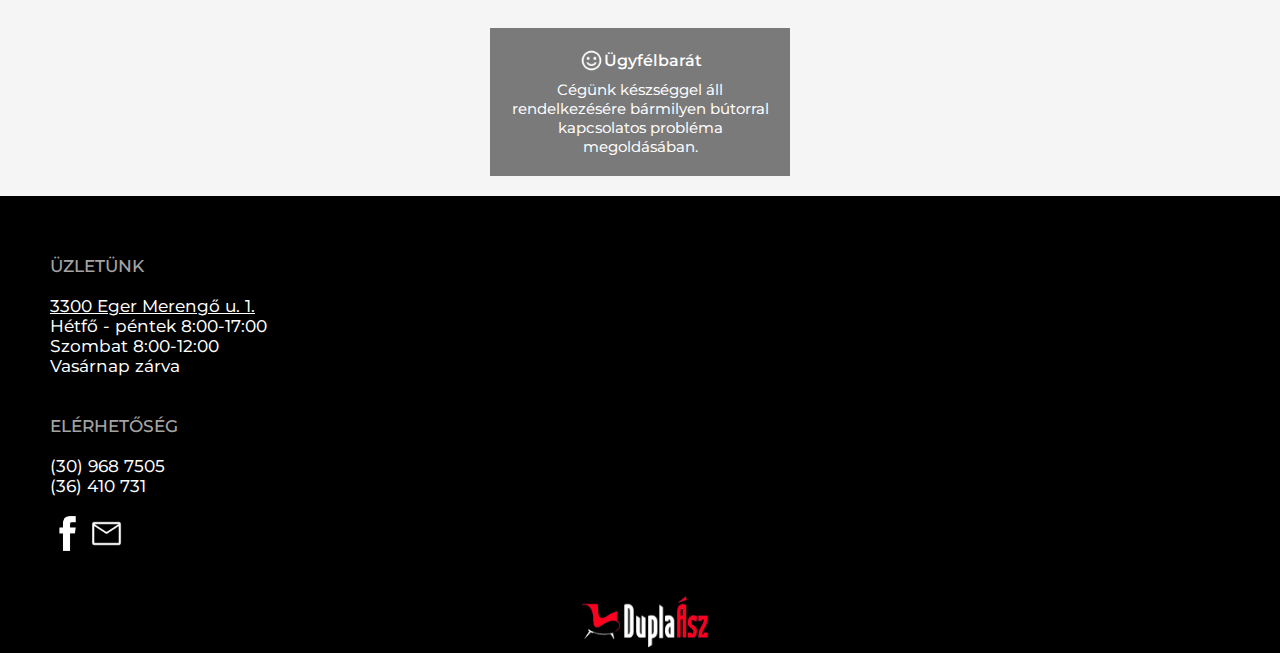
<file: index2.html>
<!DOCTYPE html>
<html lang="en">

<head>
    <meta charset="UTF-8">
    <meta name="viewport" content="width=device-width, initial-scale=1.0">
    <link rel="stylesheet" href="style2.css">
    <link rel="preconnect" href="https://fonts.googleapis.com">
    <link rel="preconnect" href="https://fonts.gstatic.com" crossorigin>
    <link rel="stylesheet" type="text/css" href="slick-1.8.1/slick/slick.css" />
    <link rel="stylesheet" type="text/css" href="slick-1.8.1/slick/slick-theme.css" />
    <link
        href="https://fonts.googleapis.com/css2?family=Montserrat:ital,wght@0,100..900;1,100..900&family=Poppins:ital,wght@0,100;0,200;0,300;0,400;0,500;0,600;0,700;0,800;0,900;1,100;1,200;1,300;1,400;1,500;1,600;1,700;1,800;1,900&display=swap"
        rel="stylesheet">
    <link href="https://fonts.googleapis.com/css2?family=Cardo:ital,wght@0,400;0,700;1,400&display=swap"
        rel="stylesheet">
    <title>Document</title>
</head>

<body>
    <header>
        <div class="question">
            <h5>Kérdése van?</h5>
            <p>+36 30 123 4567</p>
            <p>+36 1 123 4567</p>
        </div>
        <p class="offer">Árajánlatkérés</p>
        <div class="background"></div>

    </header>
    <div class="a">
        <div class="navbar">
            <a class="logolink" href="index2.html"><img class="logo" src="images/header/header_logo.png" alt="logo"></a>
            <div class="menu-toggle">
                <div class="bars">
                    <img src="images/index_html/navbar/bars.png">
                </div>
                <div class="close">
                    <img src="images/index_html/navbar/close.png">
                </div>
            </div>
        </div>
        <nav>
            <ul>
                <li><a class="active" href="index2.html"><p>Főoldal</p></a></li>
                <li><a href="arajanlat.html"><p>Árajánlatkérés</p></a></li>
                <li><a href="termekek.html"><p>Termékek</p></a></li>
                <li><a href="szolgaltatasok.html"><p>Szolgáltatások</p></a></li>
                <li><a href="galeria.html"><p>Galéria</p></a></li>
                <li><a href="kapcsolat.html"><p>Kapcsolat</p></a></li>
            </ul>
        </nav>
    </div>


    <main>
        <div class="carousel">
            <section class="center slider">
                <div><img src="images/index_html/slide/dscf0109.png" alt="Co Lee bohóc sminkben énekel"></div>
                <div><img src="images/index_html/slide/dscf0118.png" alt="Co Lee bohóc sminkben énekel"></div>
                <div><img src="images/index_html/slide/dscf0093.jpg" alt="Co Lee bohóc sminkben énekel"></div>
                <div><img src="images/index_html/slide/dscf0122.png" alt="Co Lee bohóc sminkben énekel"></div>
                <div><img src="images/index_html/slide/dscf0144.png" alt="Co Lee bohóc sminkben énekel"></div>
                <div><img src="images/index_html/slide/dscf0106.jpg" alt="Co Lee bohóc sminkben énekel"></div>
            </section>
            <!--termékek,szolgáltatások, árajánlat, galéria-->
            <div class=carousel-text>
                <p>Kérdése van? Tegye fel személyesen!</p>
                <div class="button"><a href="#shop">Üzletünk</a></div>
            </div>
            <div class=carousel-text>
                <p>Kárpitozás, felújítás</p>
                <div class="button"><a href="#services">Szolgáltatásaink</a></div>
            </div>
            <div class=carousel-text>
                <p>Kárpitok, rövidáruk, szivacsok</p>
                <div class="button"><a href="dfg">Termékek</a></div>
            </div>
            <div class=carousel-text>
                <p>Felújítás, megjavítás?</p>
                <div class="button"><a href="$">Árajánlatkérés</a></div>
            </div>
            <div class=carousel-text>
                <p>Referenciák</p>
                <div class="button"><a href="$">Galéria</a></div>
            </div>

        </div>
        <div class="services">
            <div class="title">
                <h2 id="services">Mit csinálunk?</h2>
                <p>Egerben és környékén a helyszíni munkafelmérés ingyenes.</p>
            </div>
            <div class="servicebox">
                <img src="images/index_html/services/gyartas.jpg">
                <div class="servicetext">
                    <h3>Bútorgyártás</h3>
                    <p>Sokéves tapasztalatunk és kitűnő szakembereink jóvoltából biztos lehet benne, hogy a ránk bízott
                        munka csakis a legjobb minőségben kerül elvégzésre.</p>
                </div>

            </div>
            <div class="servicebox">
                <img src="images/index_html/services/felujitas.jpg">
                <div class="servicetext">
                    <h3>Bútorfelújítás</h3>
                    <p>Bútora újrakárpitozását, javítását rövid határidűvel, gyári minőségben vállaljuk.</p>
                </div>

            </div>
            <div class="servicebox">
                <img src="images/index_html/services/irodaszek.jpg">
                <div class="servicetext">
                    <h3>Irodaszékek, masszázságyak</h3>
                    <p>Orvosi és fodrász-székek, irodaszékek, főnöki székek, valamint masszázságyak és masszázsfotelok
                        kárpitozása.</p>
                </div>

            </div>
            <div class="servicebox">
                <img src="images/index_html/services/autokarpitozas.jpg">
                <div class="servicetext">
                    <h3>Autó- és motorülések</h3>
                    <p>Autó, motor, quad-ülések szakszerű kárpitozása, felújítása.</p>
                </div>

            </div>
            <div class="servicebox">
                <img src="images/index_html/services/restauralas.jpg">
                <div class="servicetext">
                    <h3>Restaurálás</h3>
                    <p>Antik bútorok teljes restaurálását is vállaljuk, mind fa-, mind kárpitosiparilag. A kárpitozáshoz
                        hagyományos alapanyagokat és technikákat alkalmazunk, melyek a korhűség mellett maximális
                        tartósságot biztosítanak a használat során.</p>
                </div>

            </div>
        </div>
        <div class="professions">
            <div class="profbox">
                <p class="title"><img src="images/index_html/professions/szakertelem.png"> Szakértelem</p>
                <p>Jól felszerelt kárpitos, asztalos és restaurátor műhelyünkben kiváló szaktudású munkatársaink
                    dolgoznak.</p>
            </div>
            <div class="profbox">
                <p class="title"><img src="images/index_html/professions/sokretuseg.png"> Sokrétűség</p>
                <p>Szivacs, bútorszövet és autókárpit tekintetében Heves megye és a régió legnagyobb választékával
                    várjuk
                    Önöket.</p>
            </div>
            <div class="profbox">
                <p class="title"><img src="images/index_html/professions/ugyfelbarat.png"> Ügyfélbarát</p>
                <p>Cégünk készséggel áll rendelkezésére bármilyen bútorral kapcsolatos probléma megoldásában.</p>
            </div>
        </div>
    </main>
    <footer>
    <div class="footerbox">
        <h3 id="shop">ÜZLETÜNK</h3>
        <p><a href="">3300 Eger Merengő u. 1.</a></p>
        <p>Hétfő - péntek 8:00-17:00</p>
        <p>Szombat 8:00-12:00</p>
        <p>Vasárnap zárva</p>
    </div>
    <div class="footerbox">
        <h3>ELÉRHETŐSÉG</h3>
        <p>(30) 968 7505</p>
        <p>(36) 410 731</p>
        <div class="contact-icons">
            <a class ="fb" href="https://www.facebook.com/profile.php?id=100064388901578"><img class ="fb" src="images/footer/info/fb.png"></a>
             <a href="mailto:hegyiistvan@gmail.com"><img class = "mail" src="images/footer/info/mail.png"></a>
        </div>
        <div class="white-logo">
            <img class="scroll-top" src="images/footer/info/white_logo.png">
        </div>
    </div>
</footer>


    <script src="navbar_mobile2.js"></script>
    <script type="text/javascript" src="https://code.jquery.com/jquery-3.7.1.min.js"></script>
    <script type="text/javascript" src="slick-1.8.1/slick/slick.min.js"></script>
    <script>
        $(document).ready(function () {
            // Slick Slider inicializálása
            $(".center").slick({
                dots: false,
                infinite: true,
                centerMode: true,
                centerPadding: '0px',
                mobileFirst: true,
                arrows: false,
                slidesToShow: 1, /* telefon */
                slidesToScroll: 1,
                autoplay: true,
                autoplaySpeed: 7000,
            });

            // carousel-text váltás hozzáadása
            const text = document.querySelectorAll('.carousel-text');
            const totalText = text.length;  // Összes carousel-text elem
            let currentText = 0;
            text[currentText].classList.add('active');

            // Esemény figyelése, hogy csak akkor változtasson a carousel-text, amikor ténylegesen új slide jön
            $(".center").on('afterChange', function (event, slick, currentSlide) {
                // Számoljuk ki a megfelelő carousel-text indexet
                let newTextIndex = currentSlide % totalText;

                // Ellenőrizzük, hogy valóban változott a slide (körkörös index kezelés)
                if (currentText !== newTextIndex) {
                    // Előző text eltávolítása
                    text[currentText].classList.remove('active');
                    // Az új text aktiválása
                    currentText = newTextIndex;
                    text[currentText].classList.add('active');
                }
            });
        });
        document.querySelector('.scroll-top').addEventListener('click',function(){
            window.scrollTo({top: 0, behavior: 'smooth'});
        });
    </script>
</body>

</html>
</file>
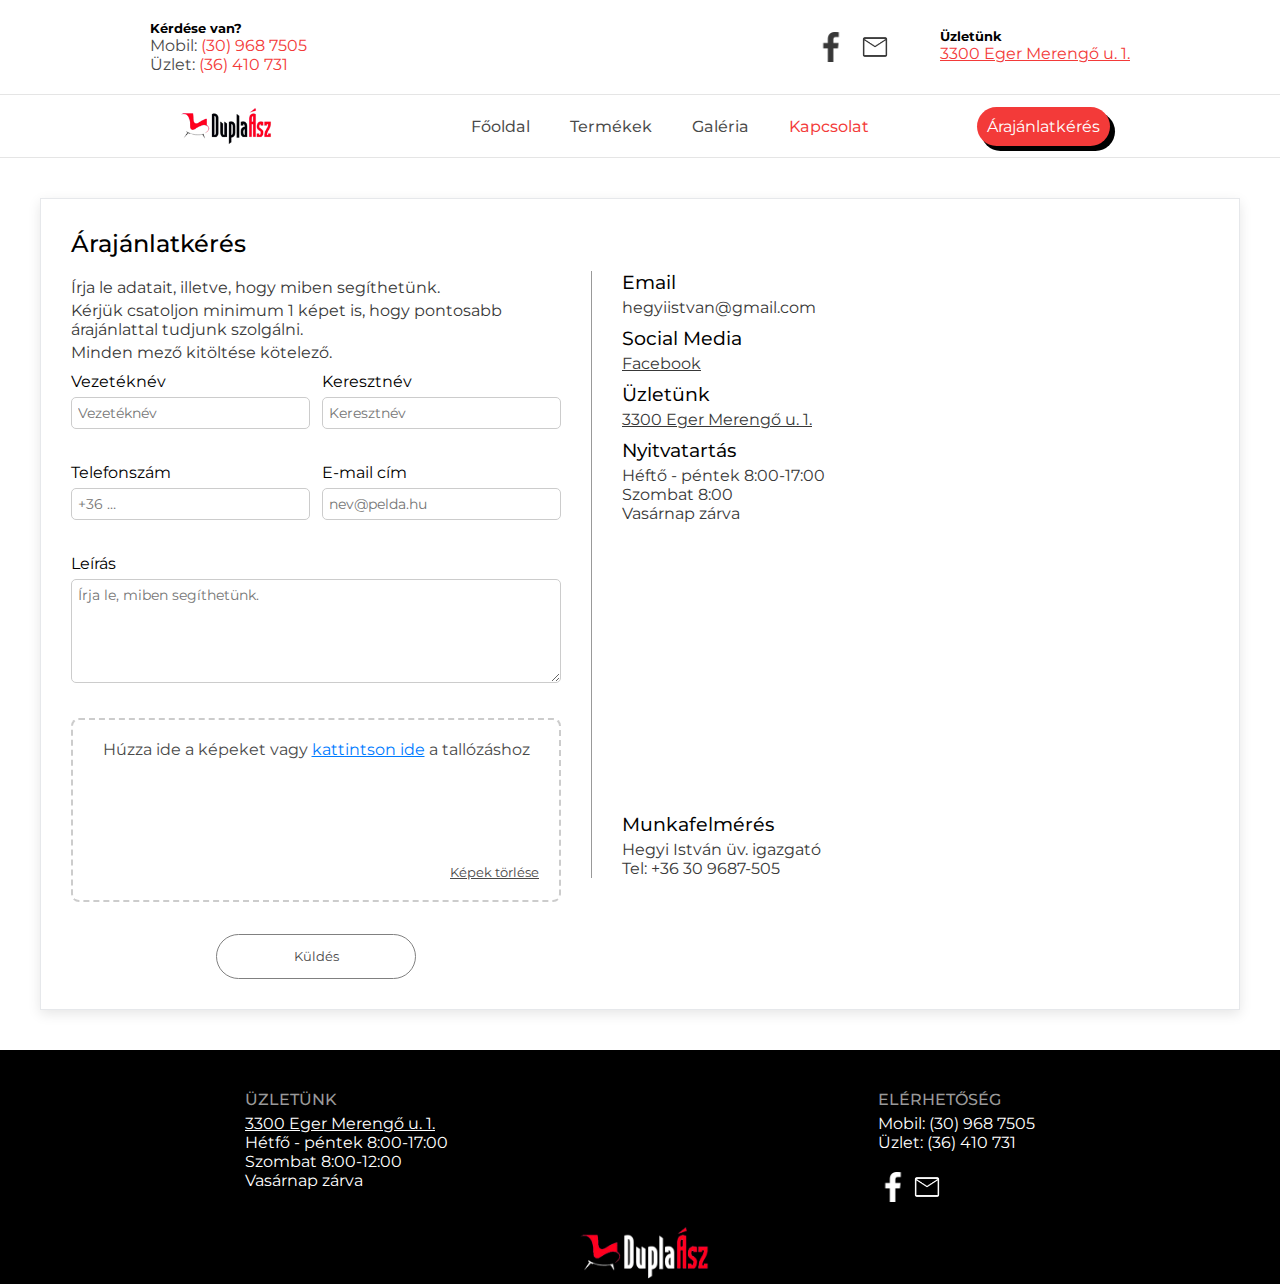
<file: kapcsolat.html>
<!DOCTYPE html>
<html lang="hu">

<head>
    <meta charset="UTF-8">
    <meta name="viewport" content="width=device-width, initial-scale=1.0">
    <link rel="stylesheet" href="style.css">
    <link rel="preconnect" href="https://fonts.googleapis.com">
    <link rel="preconnect" href="https://fonts.gstatic.com" crossorigin>
    <link rel="icon" href="images/index_html/favicon/favicon.ico" type="image/x-icon">
    <link
        href="https://fonts.googleapis.com/css2?family=Montserrat:ital,wght@0,100..900;1,100..900&family=Poppins:ital,wght@0,100;0,200;0,300;0,400;0,500;0,600;0,700;0,800;0,900;1,100;1,200;1,300;1,400;1,500;1,600;1,700;1,800;1,900&display=auto"
        rel="stylesheet">
    <link href="https://fonts.googleapis.com/css2?family=Cardo:ital,wght@0,400;0,700;1,400&display=auto"
        rel="stylesheet">
    <title>Termékek | DuplaÁsz</title>
</head>

<body>
    <header>
        <div class="left">
            <div class="question">
                <h5>Kérdése van?</h5>
                <p><span>Mobil: </span>(30) 968 7505</p>
                <p><span>Üzlet: </span>(36) 410 731</p>
            </div>
        </div>

        <div class="about">
            <div class="contact_icons">
                <a class="fb" href="https://www.facebook.com/profile.php?id=100064388901578"><img class="fb"
                        src="images/index_html/footer/facebook_black.png" alt="facebook"></a>
                <a href="mailto:hegyiistvan@gmail.com"><img class="mail" src="images/index_html/footer/mail_black.png"
                        alt="email"></a>
            </div>
            <div class="shop">
                <h5>Üzletünk</h5>
                <p><a href="https://maps.app.goo.gl/dn15Aty8yUmBXUTB7">3300 Eger Merengő u. 1.</a></p>
            </div>
        </div>
        <div class="offer">
            <a href="kapcsolat.html">
                <p>Árajánlatkérés</p>
            </a>
            <div class="background"></div>
        </div>

    </header>
    <div class="navbar_box">
        <div class="navbar">
            <a class="logolink" href="index.html"><img class="logo" src="images/index_html/header/header_logo.png"
                    alt="logo"></a>
            <div class="menu_toggle">
                <div class="bars">
                    <img src="images/index_html/navbar/bars.png" alt="menü megnyitása">
                </div>
                <div class="close">
                    <img src="images/index_html/navbar/close.png" alt="menü bezárása">
                </div>
            </div>
        </div>
        <nav>
            <div class="left">
                <a href="index.html"><img class="logo" src="images/index_html/header/header_logo.png" alt="logo"></a>
            </div>
            <ul>
                <li><a href="index.html">
                        <p>Főoldal</p>
                    </a></li>
                <li><a href="termekek.html">
                        <p>Termékek</p>
                    </a></li>
                <li><a href="galeria.html">
                        <p>Galéria</p>
                    </a></li>
                <li><a class="active" href="kapcsolat.html">
                        <p>Kapcsolat</p>
                    </a></li>
            </ul>
            <div class="offer">
                <a href="kapcsolat.html">
                    <p>Árajánlatkérés</p>
                </a>
                <div class="background"></div>
            </div>
        </nav>
    </div>


    <main class="contact_main">
        <div class="contact_box">
            <div class="formbox">
                <div class="offer_desc">
                    <h2>Árajánlatkérés</h2>
                    <p>Írja le adatait, illetve, hogy miben segíthetünk.</p>
                    <p>Kérjük csatoljon minimum 1 képet is, hogy pontosabb árajánlattal tudjunk szolgálni.</p>
                    <p>Minden mező kitöltése kötelező.</p>
                </div>
                <!-- <form id="form" action="https://rf.uni-corvinus.hu/webfejlesztes/receive.php" method="post" id="myform" novalidate> -->
                <form id="form" autocomplete="on">
                    <div class="offer-grid">
                        <div class="field">
                            <label id=lastname_label for="lastname">Vezetéknév</label>
                            <input id="lastname" name="lastname" type="text" placeholder="Vezetéknév"
                                autocomplete="given-name" />
                            <span id="lastname_error"></span>
                        </div>

                        <div class="field">
                            <label id=firstname_label for="firstname">Keresztnév</label>
                            <input id="firstname" name="firstname" type="text" placeholder="Keresztnév"
                                autocomplete="family-name" />
                            <span id="firstname_error"></span>
                        </div>


                        <div class="field">
                            <label id=phone_label for="phone">Telefonszám</label>
                            <input id="phone" name="phone" type="text" placeholder="+36 …"
                                autocomplete="tel-national" />
                            <span id="phone_error"></span>
                        </div>


                        <div class="field">
                            <label id=email_label for="email">E‑mail cím</label>
                            <input id="email" name="email" type="text" placeholder="nev@pelda.hu"
                                autocomplete="email" />
                            <span id="email_error"></span>
                        </div>


                        <div class="field span-2">
                            <label id=desc_label for="desc">Leírás</label>
                            <textarea id="desc" name="description" rows="5"
                                placeholder="Írja le, miben segíthetünk."></textarea>
                            <span id="desc_error"></span>
                        </div>


                        <div id="dropzone" class="field span-2">
                            <p>Húzza ide a képeket vagy <span class="click">kattintson ide</span> a tallózáshoz</p>
                            <input id="images" name="images" type="file" accept="image/*" hidden multiple />
                            <output id="file_list"></output>
                            <button type="button" id="clear_images">Képek törlése</button>
                        </div>
                        <span id="images_error" class="span-2"></span>
                    </div>


                    <div class="action">
                        <button class="form_button" id="form_button" type="submit">Küldés</button>
                        <div id="loader"></div>
                    </div>
                </form>
            </div>
            <div id="form_success">
                <p id="success_text">placeholder</p>
                <img id="close_success" alt = "bezárás" src="images/kapcsolat_html/close_white.png">
            </div>
            <hr>
            
            <div class="contact">
                <div class="box">
                    <div class="contact_card">
                        <h3>Email</h3>
                        <p>hegyiistvan@gmail.com</p>
                    </div>
                    <div class="contact_card">
                        <h3>Social Media</h3>
                        <p><a href="https://www.facebook.com/profile.php?id=100064388901578">Facebook</a></p>
                    </div>
                </div>

                <div class="box">
                    <div class="contact_card">
                        <h3>Üzletünk</h3>
                        <p><a href="https://maps.app.goo.gl/dn15Aty8yUmBXUTB7">3300 Eger Merengő u. 1.</a></p>
                    </div>
                    <div class="contact_card">
                        <h3>Nyitvatartás</h3>
                        <p>Héftő - péntek 8:00-17:00</p>
                        <p>Szombat 8:00</p>
                        <p>Vasárnap zárva</p>
                    </div>
                </div>
                <div class="box map">
                    <iframe
                        src="https://www.google.com/maps/embed?pb=!1m18!1m12!1m3!1d2675.018167476735!2d20.386949376735092!3d47.89733366785546!2m3!1f0!2f0!3f0!3m2!1i1024!2i768!4f13.1!3m3!1m2!1s0x47408d81a5a58dd5%3A0xf6ee659aa649437b!2sDupla%20%C3%81sz%2BA%20Kft!5e0!3m2!1shu!2shu!4v1757004205323!5m2!1shu!2shu"
                        width="100%" height="250" style="border:0;" allowfullscreen="" loading="lazy"
                        referrerpolicy="no-referrer-when-downgrade"></iframe>
                </div>
                <div class="box">
                    <div class="contact_card">
                        <h3>Munkafelmérés</h3>
                        <p>Hegyi István üv. igazgató</p>
                        <p>Tel: +36 30 9687-505</p>
                    </div>
                </div>
            </div>
        </div>
    </main>
    <footer>
        <div class="about">
            <div class="footerbox">
                <h3 id="shop">ÜZLETÜNK</h3>
                <p><a href="https://maps.app.goo.gl/dn15Aty8yUmBXUTB7">3300 Eger Merengő u. 1.</a></p>
                <p>Hétfő - péntek 8:00-17:00</p>
                <p>Szombat 8:00-12:00</p>
                <p>Vasárnap zárva</p>
            </div>
            <div class="footerbox">
                <h3>ELÉRHETŐSÉG</h3>
                <p>Mobil: (30) 968 7505</p>
                <p>Üzlet: (36) 410 731</p>
                <div class="contact_icons">
                    <a class="fb" href="https://www.facebook.com/profile.php?id=100064388901578"><img class="fb"
                            src="images/index_html/footer/facebook_white.png" alt="facebook"></a>
                    <a href="mailto:hegyiistvan@gmail.com"><img class="mail"
                            src="images/index_html/footer/mail_white.png" alt="email"></a>
                </div>
            </div>
        </div>

        <div class="white_logo">
            <img src="images/index_html/footer/white_logo.png" alt="fehér logo">
        </div>
    </footer>

    <script defer src="navbar_mobile.js"></script>
    <script defer src="validator.js"></script>
    <script defer src="button_events.js"></script>

</body>

</html>
</file>
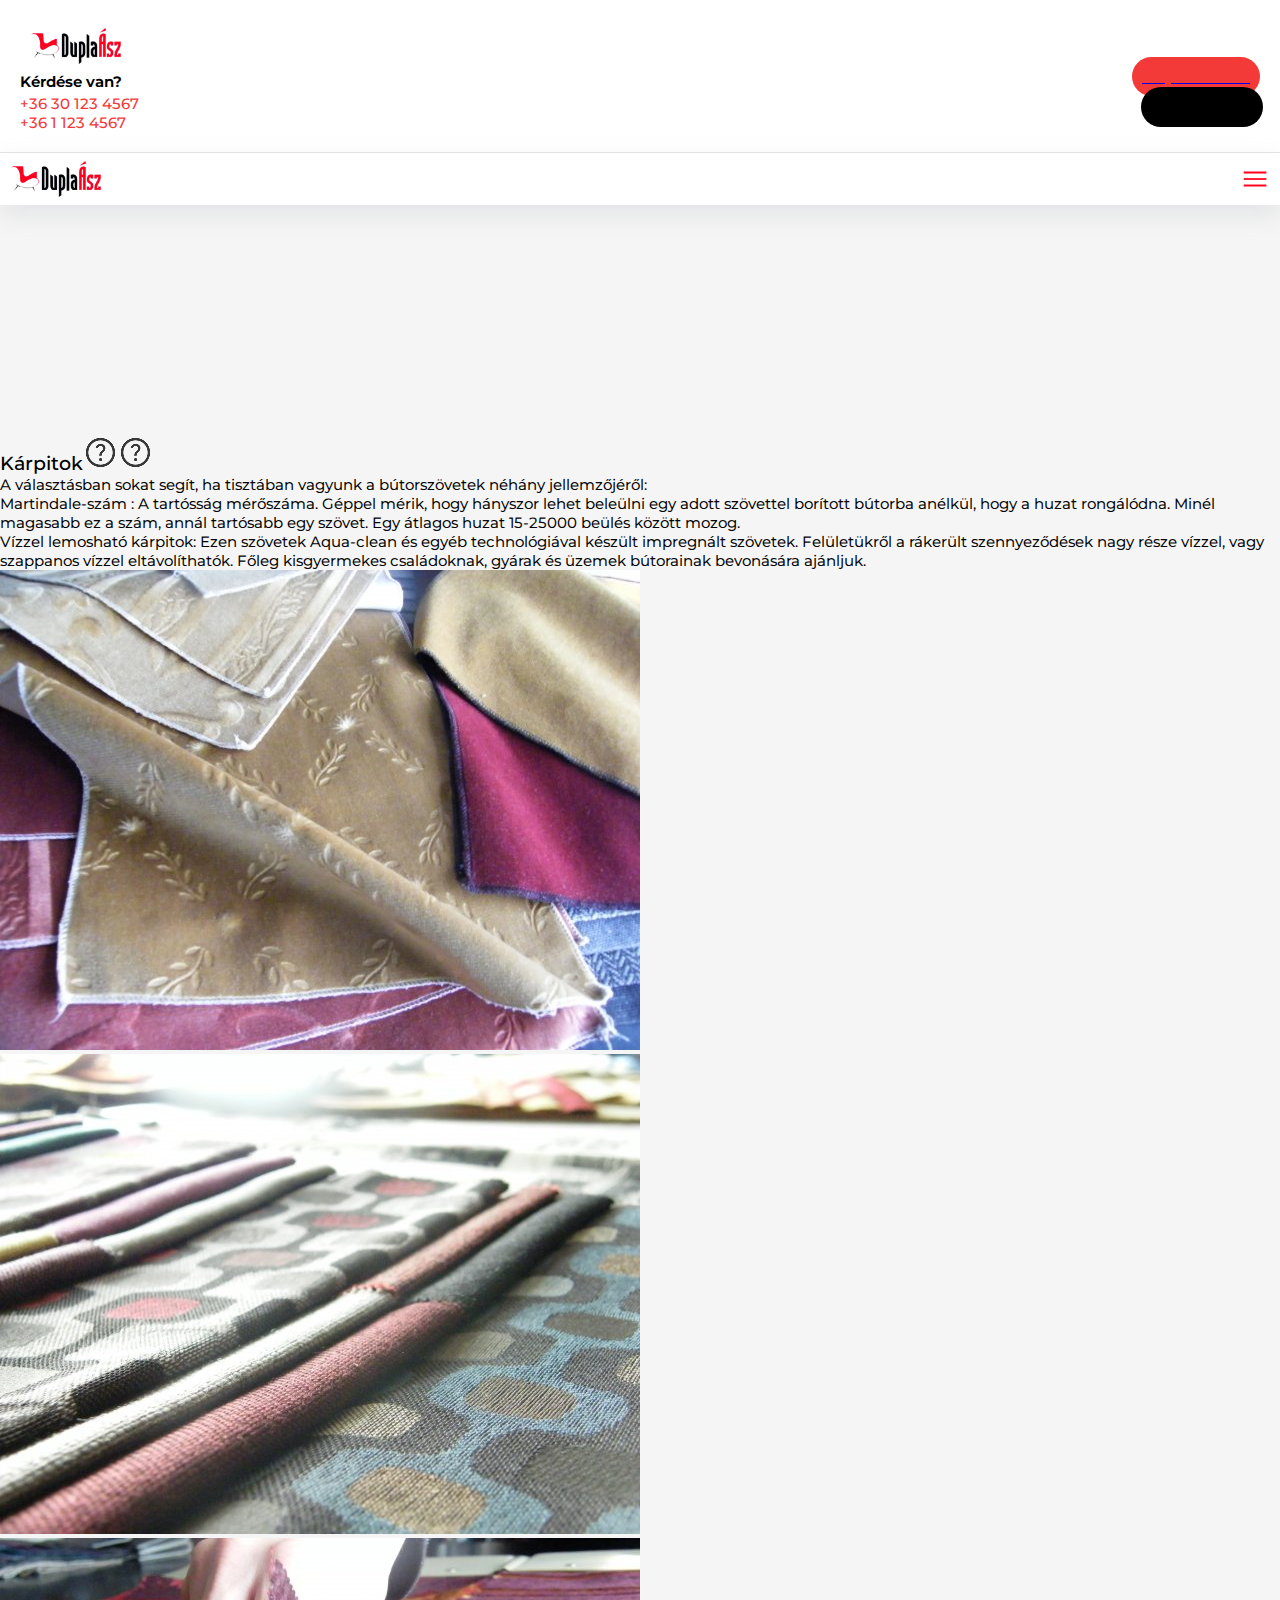
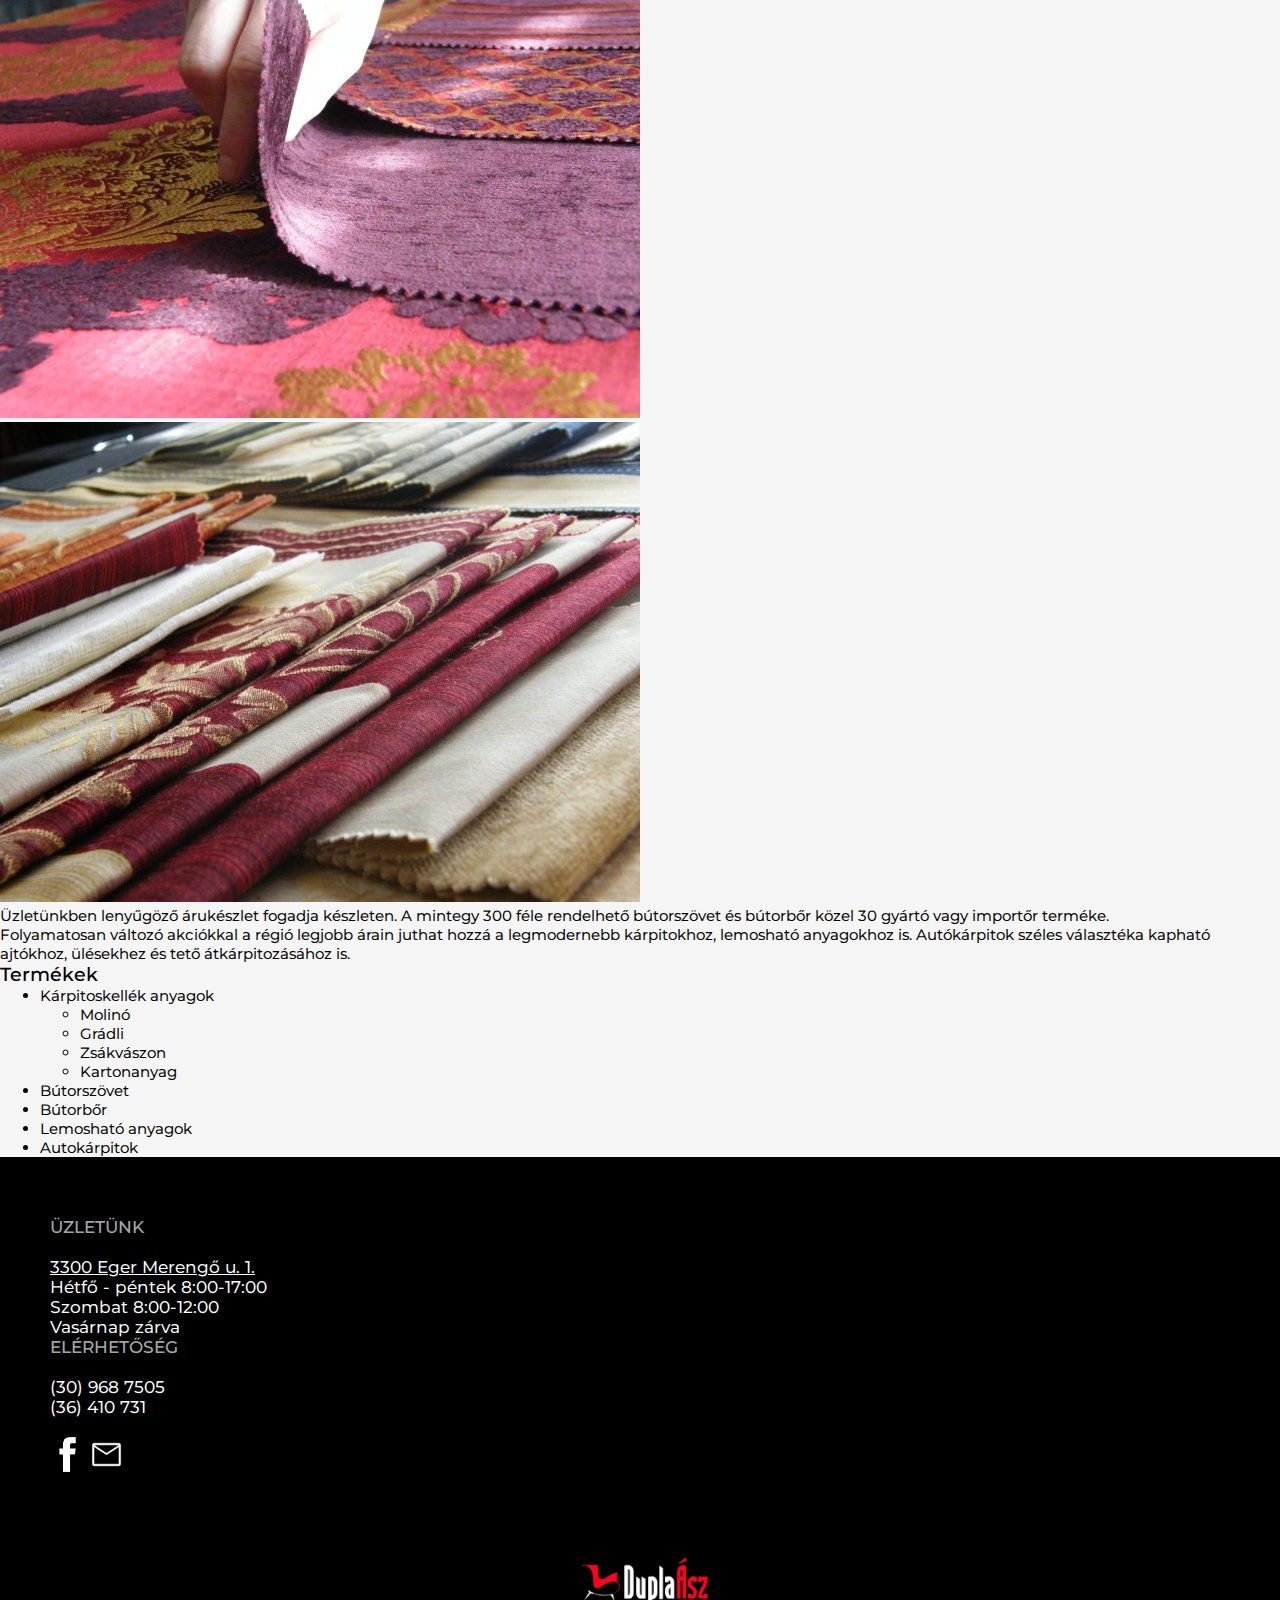
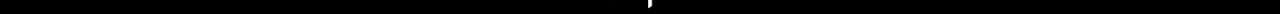
<file: termekek.html>
<!DOCTYPE html>
<html lang="hu">

<head>
    <meta charset="UTF-8">
    <meta name="viewport" content="width=device-width, initial-scale=1.0">
    <link rel="stylesheet" href="style2.css">
    <link rel="preconnect" href="https://fonts.googleapis.com">
    <link rel="preconnect" href="https://fonts.gstatic.com" crossorigin>
    <link rel="icon" href="images/index_html/favicon/favicon.ico" type="image/x-icon">
    <link
        href="https://fonts.googleapis.com/css2?family=Montserrat:ital,wght@0,100..900;1,100..900&family=Poppins:ital,wght@0,100;0,200;0,300;0,400;0,500;0,600;0,700;0,800;0,900;1,100;1,200;1,300;1,400;1,500;1,600;1,700;1,800;1,900&display=swap"
        rel="stylesheet">
    <link href="https://fonts.googleapis.com/css2?family=Cardo:ital,wght@0,400;0,700;1,400&display=swap"
        rel="stylesheet">
    <title>Termékek - DuplaÁsz</title>
</head>

<body>
    <header>
        <div class="left">
            <img class="logo" src="images/index_html/header/header_logo.png" alt="logo">
            <div class="question">
                <h5>Kérdése van?</h5>
                <p>+36 30 123 4567</p>
                <p>+36 1 123 4567</p>
            </div>
        </div>

        <div class="offer">
            <a href="arajanlat.html">
                <p>Árajánlatkérés</p>
            </a>
            <div class="background"></div>
        </div>

    </header>
    <div class="navbar-box">
        <div class="navbar">
            <a class="logolink" href="index2.html"><img class="logo" src="images/index_html/header/header_logo.png"
                    alt="logo"></a>
            <div class="menu-toggle">
                <div class="bars">
                    <img src="images/index_html/navbar/bars.png">
                </div>
                <div class="close">
                    <img src="images/index_html/navbar/close.png">
                </div>
            </div>
        </div>
        <nav>
            <ul>
                <li><a href="index2.html">
                        <p>Főoldal</p>
                    </a></li>
                <li><a href="arajanlat.html">
                        <p>Árajánlatkérés</p>
                    </a></li>
                <li><a class="active" href="termekek.html">
                        <p>Termékek</p>
                    </a></li>
                <li><a href="galeria.html">
                        <p>Galéria</p>
                    </a></li>
                <li><a href="kapcsolat.html">
                        <p>Kapcsolat</p>
                    </a></li>
            </ul>
        </nav>
    </div>


    <main>
        <div class="products">
            <div class="productbox">
                <div class="imagebox">
                    <h3>Kárpitok<span><img id = "0" src="images/termekek_html/products/help.png"><img id = "1" src="images/termekek_html/products/help.png"></span></h3>
                    <div class="help">
                        <p>A választásban sokat segít, ha tisztában vagyunk a bútorszövetek néhány jellemzőjéről:</p>
                        <p>Martindale-szám : A tartósság mérőszáma. Géppel mérik, hogy hányszor lehet beleülni egy adott szövettel borított bútorba anélkül, hogy a huzat rongálódna. Minél magasabb ez a szám, annál tartósabb egy szövet. Egy átlagos huzat 15-25000 beülés között mozog.</p>
                        <p>Vízzel lemosható kárpitok: Ezen szövetek Aqua-clean és egyéb technológiával készült impregnált szövetek. Felületükről a rákerült szennyeződések nagy része vízzel, vagy szappanos vízzel eltávolíthatók. Főleg kisgyermekes családoknak, gyárak és üzemek bútorainak bevonására ajánljuk.</p>
                    </div>
                    <div class="images">
                        <img src="images/termekek_html/products/butorkarpitok/1.jpg">
                        <img src="images/termekek_html/products/butorkarpitok/2.jpg">
                        <img src="images/termekek_html/products/butorkarpitok/3.jpg">
                        <img src="images/termekek_html/products/butorkarpitok/4.jpg">
                    </div>
                </div>
                <div class="description">
                    <p>Üzletünkben lenyűgöző árukészlet fogadja készleten. A mintegy 300 féle rendelhető bútorszövet és
                        bútorbőr közel 30 gyártó vagy importőr terméke.</p>
                    <div class="floatbox">
                        <p>Folyamatosan változó akciókkal a régió legjobb árain juthat hozzá a legmodernebb kárpitokhoz,
                            lemosható anyagokhoz is. Autókárpitok széles választéka kapható ajtókhoz, ülésekhez és tető
                            átkárpitozásához is.</p>
                        <div class="float">
                            <h3>Termékek</h3>
                            <ul>
                                <li>Kárpitoskellék anyagok</li>
                                <ul>
                                    <li>Molinó</li>
                                    <li>Grádli</li>
                                    <li>Zsákvászon</li>
                                    <li>Kartonanyag</li>
                                </ul>
                                <li>Bútorszövet</li>
                                <li>Bútorbőr</li>
                                <li>Lemosható anyagok</li>
                                <li>Autokárpitok</li>
                            </ul>
                        </div>
                    </div>



                </div>

            </div>
        </div>

    </main>
    <footer>
        <div class="about">
            <div class="footerbox">
                <h3 id="shop">ÜZLETÜNK</h3>
                <p><a href="">3300 Eger Merengő u. 1.</a></p>
                <p>Hétfő - péntek 8:00-17:00</p>
                <p>Szombat 8:00-12:00</p>
                <p>Vasárnap zárva</p>
            </div>
            <div class="footerbox">
                <h3>ELÉRHETŐSÉG</h3>
                <p>(30) 968 7505</p>
                <p>(36) 410 731</p>
                <div class="contact-icons">
                    <a class="fb" href="https://www.facebook.com/profile.php?id=100064388901578"><img class="fb"
                            src="images/index_html/footer/fb.png" alt="mail"></a>
                    <a href="mailto:hegyiistvan@gmail.com"><img class="mail" src="images/index_html/footer/mail.png"
                            alt="facebook"></a>
                </div>
            </div>
        </div>

        <div class="white-logo">
            <img class="scroll-top" src="images/index_html/footer/white_logo.png" alt="fehér logo">
        </div>
    </footer>


    <script src="navbar_mobile2.js"></script>
    <script src="products_help.js"></script>

</body>

</html>
</file>
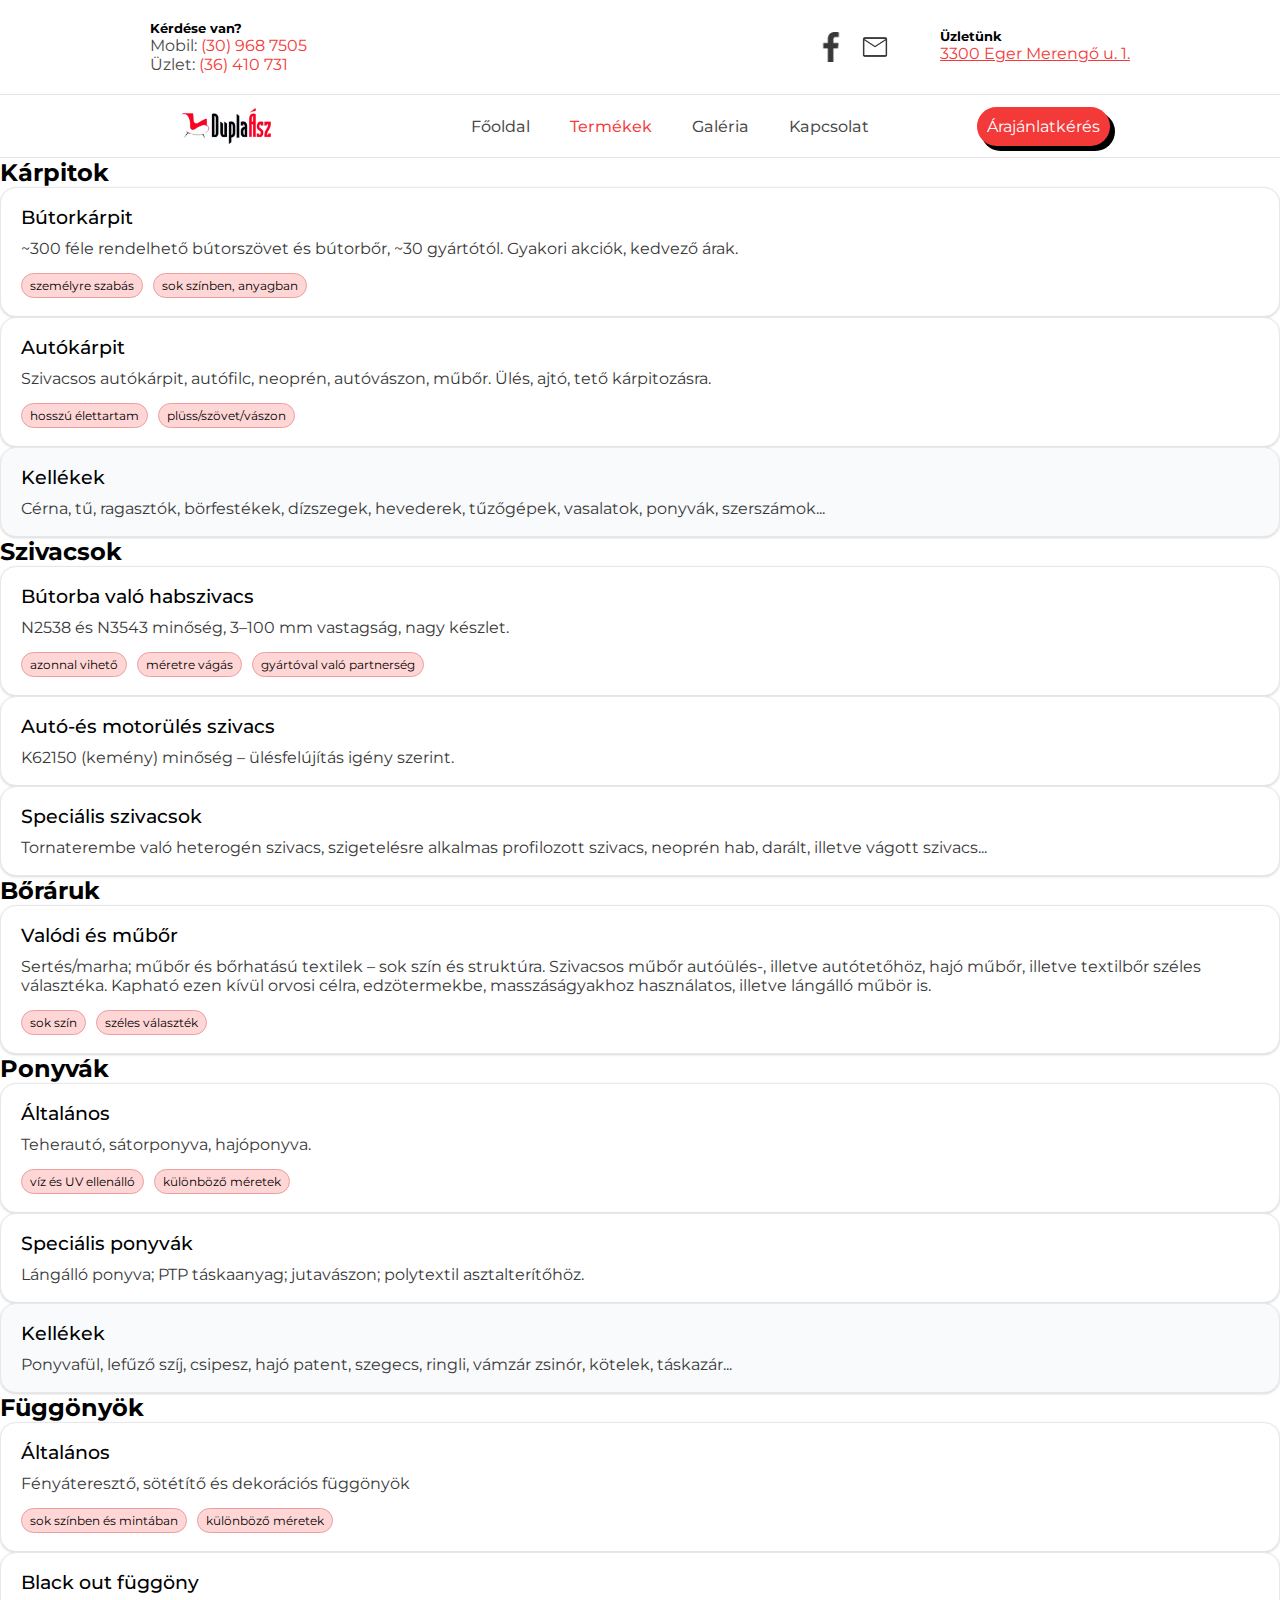
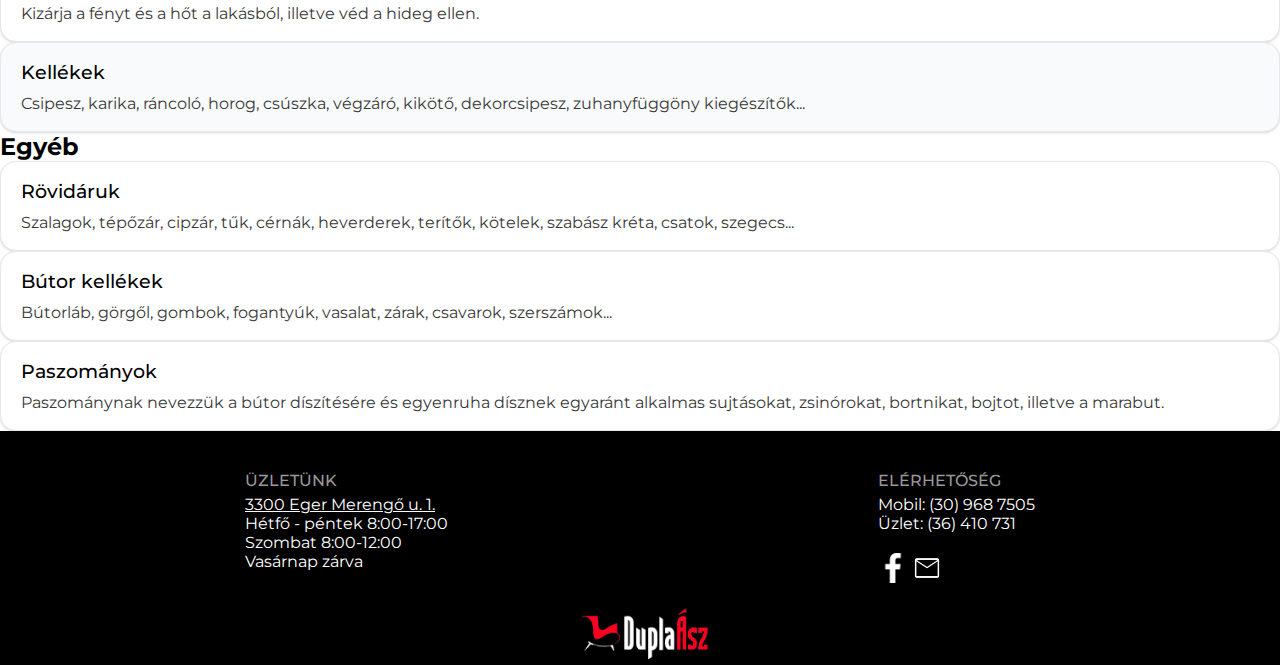
<file: termekek_mentes.html>
<!DOCTYPE html>
<html lang="hu">

<head>
    <meta charset="UTF-8">
    <meta name="viewport" content="width=device-width, initial-scale=1.0">
    <link rel="stylesheet" href="style.css">
    <link rel="preconnect" href="https://fonts.googleapis.com">
    <link rel="preconnect" href="https://fonts.gstatic.com" crossorigin>
    <link rel="icon" href="images/index_html/favicon/favicon.ico" type="image/x-icon">
    <link rel="preconnect" href="https://fonts.googleapis.com">
    <link rel="preconnect" href="https://fonts.gstatic.com" crossorigin>
    <link href="https://fonts.googleapis.com/css2?family=Montserrat:ital,wght@0,100..900;1,100..900&display=swap"
        rel="stylesheet">

    <title>Termékek | DuplaÁsz</title>
</head>

<body>
    <header>
        <div class="left">
            <div class="question">
                <h5>Kérdése van?</h5>
                <p><span>Mobil: </span>(30) 968 7505</p>
                <p><span>Üzlet: </span>(36) 410 731</p>
            </div>
        </div>

        <div class="about">
            <div class="contact_icons">
                <a class="fb" href="https://www.facebook.com/profile.php?id=100064388901578"><img class="fb"
                        src="images/index_html/footer/facebook_black.png" alt="facebook"></a>
                <a href="mailto:hegyiistvan@gmail.com"><img class="mail" src="images/index_html/footer/mail_black.png"
                        alt="email"></a>
            </div>
            <div class="shop">
                <h5>Üzletünk</h5>
                <p><a href="https://maps.app.goo.gl/dn15Aty8yUmBXUTB7">3300 Eger Merengő u. 1.</a></p>
            </div>
        </div>
        <div class="offer">
            <a href="kapcsolat.html">
                <p>Árajánlatkérés</p>
            </a>
            <div class="background"></div>
        </div>

    </header>
    <div class="navbar_box">
        <div class="navbar">
            <a class="logolink" href="index.html"><img class="logo" src="images/index_html/header/header_logo.png"
                    alt="logo"></a>
            <div class="menu_toggle">
                <div class="bars">
                    <img src="images/index_html/navbar/bars.png" alt="menü megnyitása">
                </div>
                <div class="close">
                    <img src="images/index_html/navbar/close.png" alt="menü bezárása">
                </div>
            </div>
        </div>
        <nav>
            <div class="left">
                <a href="index.html"><img class="logo" src="images/index_html/header/header_logo.png" alt="logo"></a>
            </div>
            <ul>
                <li><a href="index.html">
                        <p>Főoldal</p>
                    </a></li>
                <li><a class="active" href="termekek.html">
                        <p>Termékek</p>
                    </a></li>
                <li><a href="galeria.html">
                        <p>Galéria</p>
                    </a></li>
                <li><a href="kapcsolat.html">
                        <p>Kapcsolat</p>
                    </a></li>
            </ul>
            <div class="offer">
                <a href="kapcsolat.html">
                    <p>Árajánlatkérés</p>
                </a>
                <div class="background"></div>
            </div>
        </nav>
    </div>


    <main class ="productsmain">
        <div class="products">
            <section>
                <h2>Kárpitok</h2>
                <div class="box">
                    <article class="card span-4">
                        <h3>Bútorkárpit</h3>
                        <div class="pbox">
                            <p>~300 féle rendelhető bútorszövet és bútorbőr, ~30 gyártótól. Gyakori akciók, kedvező
                                árak.</p>
                        </div>
                        <div class="badges">
                            <div>személyre szabás</div>
                            <div>sok színben, anyagban</div>
                        </div>
                    </article>

                    <article class="card span-4">
                        <h3>Autókárpit</h3>
                        <div class="pbox">
                            <p>Szivacsos autókárpit, autófilc, neoprén, autóvászon, műbőr. Ülés, ajtó, tető
                                kárpitozásra.</p>
                        </div>
                        <div class="badges">
                            <div>hosszú élettartam</div>
                            <div>plüss/szövet/vászon</div>
                        </div>
                    </article>

                    <article class="card span-4 info">
                        <h3>Kellékek</h3>
                        <div class="pbox">
                            <p>Cérna, tű, ragasztók, börfestékek, dízszegek, hevederek, tűzőgépek, vasalatok, ponyvák,
                                szerszámok...</p>
                        </div>
                    </article>
                </div>
            </section>

            <section>
                <h2>Szivacsok</h2>
                <div class="box">
                    <article class="card span-4">
                        <h3>Bútorba való habszivacs</h3>
                        <div class="pbox">
                            <p>N2538 és N3543 minőség, 3–100 mm vastagság, nagy készlet.</p>
                        </div>
                        <div class="badges">
                            <div>azonnal vihető</div>
                            <div>méretre vágás</div>
                            <div>gyártóval való partnerség</div>
                        </div>
                        </details>
                    </article>

                    <article class="card span-4">
                        <h3>Autó-és motorülés szivacs</h3>
                        <div class="pbox">
                            <p>K62150 (kemény) minőség – ülésfelújítás igény szerint.</p>
                        </div>
                    </article>
                    <article class="card span-4">
                        <h3>Speciális szivacsok</h3>
                        <div class="pbox">
                            <p>Tornaterembe való heterogén szivacs, szigetelésre alkalmas profilozott szivacs, neoprén
                                hab, darált, illetve vágott szivacs...</p>
                        </div>
                    </article>
                </div>
            </section>

            <section>
                <h2>Bőráruk</h2>
                <div class="box">
                    <article class="card span-12">
                        <h3>Valódi és műbőr</h3>
                        <div class="pbox">
                            <p>Sertés/marha; műbőr és bőrhatású textilek – sok szín és struktúra.
                            Szivacsos műbőr autóülés-, illetve autótetőhöz, hajó műbőr, illetve textilbőr széles
                                választéka.
                            Kapható ezen kívül orvosi célra, edzötermekbe, masszáságyakhoz használatos, illetve
                                lángálló műbör is.</p>
                        </div>
                        <div class="badges">
                            <div>sok szín</div>
                            <div>széles választék</div>
                        </div>
                    </article>
                </div>
            </section>

            <section>
                <h2>Ponyvák</h2>
                <div class="box">
                    <article class="card span-4">
                        <h3>Általános</h3>
                        <div class="pbox">
                            <p>Teherautó, sátorponyva, hajóponyva.</p>
                        </div>
                        <div class="badges">
                            <div>víz és UV ellenálló</div>
                            <div>különböző méretek</div>
                        </div>

                    </article>

                    <article class="card span-4">
                        <h3>Speciális ponyvák</h3>
                        <div class="pbox">
                            <p>Lángálló ponyva; PTP táskaanyag; jutavászon; polytextil asztalterítőhöz.</p>
                        </div>
                    </article>
                    <article class="card span-4 info">
                        <h3>Kellékek</h3>
                        <div class="pbox">
                            <p>Ponyvafül, lefűző szíj, csipesz, hajó patent, szegecs, ringli, vámzár zsinór, kötelek,
                                táskazár...</p>
                        </div>
                    </article>
                </div>
            </section>

            <section>
                <h2>Függönyök</h2>
                <div class="box">
                    <article class="card span-4">
                        <h3>Általános</h3>
                        <div class="pbox">
                            <p>Fényáteresztő, sötétítő és dekorációs függönyök</p>
                        </div>
                        <div class="badges">
                            <div>sok színben és mintában</div>
                            <div>különböző méretek</div>
                        </div>

                    </article>

                    <article class="card span-4">
                        <h3>Black out függöny</h3>
                        <div class="pbox">
                            <p>Kizárja a fényt és a hőt a lakásból, illetve véd a hideg ellen.</p>
                        </div>
                    </article>
                    <article class="card span-4 info">
                        <h3>Kellékek</h3>
                        <div class="pbox">
                            <p>Csipesz, karika, ráncoló, horog, csúszka, végzáró, kikötő, dekorcsipesz, zuhanyfüggöny
                                kiegészítők...</p>
                        </div>
                    </article>
                </div>
            </section>

            <section>
                <h2>Egyéb</h2>
                <div class="box">
                    <article class="card span-4">
                        <h3>Rövidáruk</h3>
                        <div class="pbox">
                            <p>Szalagok, tépőzár, cipzár, tűk, cérnák, heverderek, terítők, kötelek, szabász kréta,
                                csatok, szegecs...</p>
                        </div>

                    </article>

                    <article class="card span-4">
                        <h3>Bútor kellékek</h3>
                        <div class="pbox">
                            <p>Bútorláb, görgől, gombok, fogantyúk, vasalat, zárak, csavarok, szerszámok...</p>
                        </div>
                    </article>
                    <article class="card span-4">
                        <h3>Paszományok</h3>
                        <div class="pbox">
                            <p>Paszománynak nevezzük a bútor díszítésére és egyenruha dísznek egyaránt alkalmas
                                sujtásokat, zsinórokat, bortnikat, bojtot, illetve a marabut.</p>
                        </div>
                    </article>
                </div>
            </section>

        </div>
    </main>
    <footer>
        <div class="about">
            <div class="footerbox">
                <h3 id="shop">ÜZLETÜNK</h3>
                <p><a href="https://maps.app.goo.gl/dn15Aty8yUmBXUTB7">3300 Eger Merengő u. 1.</a></p>
                <p>Hétfő - péntek 8:00-17:00</p>
                <p>Szombat 8:00-12:00</p>
                <p>Vasárnap zárva</p>
            </div>
            <div class="footerbox">
                <h3>ELÉRHETŐSÉG</h3>
                <p>Mobil: (30) 968 7505</p>
                <p>Üzlet: (36) 410 731</p>
                <div class="contact_icons">
                    <a class="fb" href="https://www.facebook.com/profile.php?id=100064388901578"><img class="fb"
                            src="images/index_html/footer/facebook_white.png" alt="facebook"></a>
                    <a href="mailto:hegyiistvan@gmail.com"><img class="mail"
                            src="images/index_html/footer/mail_white.png" alt="email"></a>
                </div>
            </div>
        </div>

        <div class="white_logo">
            <img src="images/index_html/footer/white_logo.png" alt="fehér logo">
        </div>
    </footer>


    <script src="navbar_mobile.js"></script>

</body>

</html>
</file>
<file: style.css>
* {
    margin: 0;
    box-sizing: border-box;
    scroll-behavior: smooth;
    font-family: "Montserrat", sans-serif;
    font-optical-sizing: auto;
    font-style: normal;
    -webkit-text-size-adjust: 100%;
}

html {
    font-size: 16px;
}

:root {
    --p-red-dark: #f33a39;
    --p-red-dark-focus: #dd0b0b;
    --red-light: #ffd6d6;
    --red-light-border: #ed9e9e;
    --p-gray-light: #494949;
    --p-gray-dark: #383838;
    /* rgb: 56,56,56*/
    --header-border: #e5e5e5;
    --gray-border-light: #e6e8eb;
    --input-border: #ccc;
    --input-border-focus: #999;
}


/*----index.html---- */


body {
    background-color: white;
}


/* HEADER */

header {
    background-color: white;
    display: flex;
    justify-content: space-between;
    padding: 20px;
    align-items: center;
    border-bottom: 1px solid var(--header-border);
}

header .about {
    display: none;
}

header .question h4,
header .shop h4 {
    margin-bottom: 3px;
    font-weight: 500;
}

header .contact_icons {
    margin: 0;
    margin-top: 4px;
}

header .contact_icons img {
    margin-right: 10px;
}

header p {
    color: var(--p-red-dark);
    -webkit-text-fill-color: var(--p-red-dark);
}

header span {
    color: var(--p-gray-light);
    -webkit-text-fill-color: var(--p-gray-light);
}

.offer {
    position: relative;
}

.offer a {
    text-decoration: none;
}

.offer p {
    position: relative;
    background-color: var(--p-red-dark);
    color: white;
    -webkit-text-fill-color: white;
    padding: 10px;
    border-radius: 20px;
    z-index: 1;
    transition: background-color 0.1s ease;


}

.offer p:hover {
    background-color: var(--p-red-dark-focus);
}

.background {
    position: absolute;
    width: 119.88px;
    height: 38px;
    background-color: black;
    border-radius: 20px;
    top: 5px;
    left: 4px;
}

/* NAVBAR */

.navbar_box {
    position: sticky;
    top: 0;
    height: 52px;
    z-index: 3;
}

.navbar {
    z-index: 2;
    background-color: white;
    display: flex;
    align-items: center;
    justify-content: space-between;
    border-bottom: 1px solid var(--header-border);
    position: relative;


}

.logo {
    height: 48px;
}

.menu_toggle {
    margin-right: 10px;
    width: 30px;
    height: 30px;
    position: relative;
}

.bars img,
.close img {
    position: absolute;
    top: 0;
    left: 0;
    width: 100%;
    height: 100%;
}

.close {
    display: none;
}


/* nav */
nav {
    position: sticky;
    top: 48px;
    background-color: white;
    overflow: hidden;
    transform-origin: top;
    transform: scaleY(0);
    transition: transform 0.3s ease;
    border-bottom: 1px solid var(--header-border);
    /* height: calc(100vh - 52px); */
}

nav.resize-animation-stopper {
    animation: none !important;
    transition: none !important;
}

nav .left,
nav .offer {
    display: none;
}

nav ul {
    display: flex;
    flex-direction: column;
    list-style-type: none;
    margin: 20px 30px;
    padding-inline-start: 0;

}

nav ul li {
    width: 100%;


}

nav ul li a p {

    font-size: 16px;
    font-weight: 500;
    color: var(--p-gray-light);
}

nav li a {
    display: flex;
    text-decoration: none;
    color: black;
    width: 100%;
    padding: 15px 0;


}

nav ul li a.active p {
    color: var(--p-red-dark);
}

nav.active {
    transform: scaleY(1);
}

/* SLICK SLIDE */
.carousel {
    position: relative;
    height: 300px;
    overflow: hidden;
}

.carousel-text {
    display: flex;
    gap: 20px;
    flex-direction: column;
    justify-content: center;
    padding: 40px;
    opacity: 0;
    color: white;
    position: absolute;
    z-index: 2;
    background-color: rgba(139, 3, 3, 0.6);
    top: 50%;
    left: 50%;
    transform: translate(-50%, -50%);
    transition: opacity 1s;
    width: 90%;
    height: 65%;
    pointer-events: none;
}

.carousel-text.active {
    opacity: 1;
}

.carousel-text.active a {
    pointer-events: visible;
}

.carousel-text p {
    font-size: 26px;
    font-weight: 300;
}

.carousel-text .button a {

    text-decoration: none;
    background-color: white;
    padding: 10px;
    border-radius: 6px;
    color: black;
    box-shadow: rgba(149, 157, 165, 0.2) 0px 8px 24px;

}

.slider {
    max-width: 100%;
}

.slick-slide img {
    width: 100%;
    height: 300px;
    /* Kép szélessége */
    object-fit: cover;
}

.slick-slide::after {
    content: "";
    position: absolute;
    top: 0;
    left: 0;
    width: 100%;
    height: 100%;
    background-color: rgba(0, 0, 0, 0.02);
    z-index: 1;
}

.slick-prev:before,
.slick-next:before {
    font-size: 0 !important;
}

.slick-next,
.slick-prev {}

.slick-next {
    right: 0 !important;
}

.slick-prev {
    left: 0 !important;
    z-index: 1;
}

.slick-next .arrow,
.slick-prev .arrow {
    width: 50px;
    opacity: 0.75;
}

.slick-next .arrow:hover,
.slick-prev .arrow:hover {
    opacity: 1;
}

.slick-slide {
    transition: all ease-in-out 1s;
    height: 250px;
}

.slick-active {}

.slick-current {}

/* SERVICES */
.services {
    margin: 30px 20px;
}

.services .content {
    display: flex;
    flex-direction: column;
    align-items: center;
    gap: 20px;
}

.services .title {
    display: flex;
    flex-direction: column;
    align-items: center;
    text-align: center;
    margin-bottom: 10px;
    gap: 6px;
}

.services .title p {
    margin-bottom: 10px;
}

.services h2 {
    font-weight: 500;
}

.services p {

    line-height: 1.5;
    color: var(--p-gray-dark);
}

.servicebox {
    display: flex;
    flex-direction: column;
    background-color: white;
    border-radius: 7px;
    overflow: hidden;
    box-shadow: rgba(149, 157, 165, 0.2) 0px 0px 15px;
    max-width: 400px;
    border: 1px solid var(--gray-border-light);
}

.servicebox img {
    width: 100%;
    flex: 1 1 0;
    max-height: 250px;
    object-fit: cover;
}

.servicetext {
    padding: 0 20px;
    margin-bottom: 10px;
}

.servicebox h3 {
    margin: 10px 20px;
    margin-bottom: 4px;
    font-weight: 550;
    color: rgb(51, 80, 127);
}


/* PROFESSIONS */
.professions {
    display: flex;
    flex-direction: column;
    align-items: center;
    padding: 20px;
    gap: 30px;
    background-image: url('images/index_html/professions/prof_bg.jpg');
    background-size: cover;
    background-position: center;
}

.profbox {
    width: 80%;
    background-color: rgba(0, 0, 0, 0.6);
    color: white;
    padding: 20px;
    max-width: 300px;
}

.profbox p {
    text-align: center;
}

.profbox .title {
    display: flex;
    align-items: center;
    justify-content: center;
    margin-bottom: 7px;
    font-weight: 550;
}

.profbox img {
    height: 25px;
}

/* FOOTER */
footer {
    background-color: black;
    color: white;
    padding: 40px 50px 0px 50px;
}

.about {
    display: flex;
    flex-direction: column;
    gap: 40px;
}

footer p,
footer a {
    color: white;
}

footer h3 {
    /* color: rgb(163, 163, 163); */
    color: var(--input-border-focus);
    margin-bottom: 5px;
    font-weight: 500;
    font-size: 16px;
}

.contact_icons {
    margin-top: 20px;
}

.contact_icons img {
    position: relative;
    width: 30px;
    transition: transform 0.2s ease;

}

.contact_icons img:hover {
    transform: scale(1.1);

}


.white_logo {
    margin-top: 10px;
    display: flex;
    justify-content: center;
}

.white_logo img {
    width: 150px;
}


/* termekek.html */

/* elrendezés */
.productsmain {
    display: flex;
    flex-direction: column;
    align-items: center;
}

.grid {
    display: flex;
    flex-direction: column;
    gap: 30px;
    margin: 40px;
    max-width: 400px;
}

.grid .row {
    display: flex;
    flex-direction: column;
    gap: 8px;
}

.big.card {
    grid-row-start: 1;
    grid-row-end: 3;
    min-height: 200px;
}

.big.card.reverse {
    grid-row-start: 1;
    grid-row-end: 3;
    grid-column-start: 2;
}

.card-1 {
    display: flex;
    flex-direction: column;
    align-items: center;
}

.card-1 p {
    text-align: center;
}

.card-1 .badges {
    align-self: flex-end;
}

.bottom-grid {
    display: flex;
    flex-direction: column;
    gap: 8px;
}



/*kártya design*/
.card {
    border: 1px solid var(--gray-border-light);
    padding: 18px 20px;
    box-shadow: rgba(0, 0, 0, 0.1) 0px 1px 3px 0px, rgba(0, 0, 0, 0.06) 0px 1px 2px 0px;
    background-color: white;
    border-radius: 16px;

}

.card.info {
    background: #f9fafb;
}

.card .pbox {
    display: flex;
    flex-direction: column;
    gap: 3px;
    color: var(--p-gray-dark);
    /*color: white;*/
}

.card h2,
.card h3 {
    margin-bottom: 10px;
    font-weight: 550;
    /*color: white;*/
}

.card h3 {
    font-weight: 500;
}

.card .badges {
    display: flex;
    gap: 10px;
    flex-wrap: wrap;
    margin-top: 15px;
}

.card .badges div {
    padding: 4px 8px;
    border-radius: 999px;
    font-size: 12px;
    background-color: var(--red-light);
    border: 1px solid var(--red-light-border);
}

/*kártya hátterek*/
.card.big,
.card.bor {
    background-size: cover;
    padding: 0;
    display: flex;
    flex-direction: column;
    justify-content: space-between;
}


.card.big h2 {
    color: white;
    margin: 16px 0 0 22px
}

.card.big .pbox {
    position: relative;
    z-index: 1;

}

.card.big .pbox p {
    margin: 0 auto;
    color: white;
    padding: 20px;

}

.card.big .pbox::before {
    content: "";
    position: absolute;
    inset: 0;
    z-index: -1;
    border-radius: 8px;
    backdrop-filter: blur(8px);
    -webkit-backdrop-filter: blur(8px);
    -webkit-mask-image: linear-gradient(to bottom, transparent 0%, black 70%);
    mask-image: linear-gradient(to bottom, transparent 0%, black 70%);
}

.card.karpit {
    background-image: url(images/termekek_html/card_background/autokarpit2.jpg);
}

.card.szivacs {
    background-image: url(images/termekek_html/card_background/motorules.jpg);
}


/*galeria.html*/
.gallery-main {
    /* max-width: 1200px; */
    display: flex;
    flex-direction: column;
    align-items: center;

}

.gallery-main .content {
    max-width: 1400px;
    display: flex;
    flex-direction: column;
    align-items: center;
    margin: 0 60px;
}

.gallery-main h1 {
    font-size: 50px;
    font-weight: 550;
    margin-bottom: 30px;
    font-size: 32px;
}

.gallery-main h2 {
    font-weight: 400;
    font-size: 18px;
}

.gallery-main .text {
    text-align: center;
    margin: 50px 0;
    margin-bottom: 70px;
    max-width: 1200px;

}



.gallery-grid {
    column-count: 1;
    max-width: 300px;
    column-gap: 12px;
    margin-bottom: 50px;
}

.gallery-grid div {
    break-inside: avoid;
    margin-bottom: 12px;
    overflow: hidden;
    border-radius: 14px;

}

.gallery-grid div img {
    width: 100%;
    transition: transform 0.2s ease;
    cursor: pointer;

}

.gallery-grid div img:hover {
    transform: scale(1.1);
}


.lightbox {
    position: fixed;
    top: 0;
    left: 0;
    width: 100%;
    height: 100%;
    background-color: rgba(0, 0, 0, 0.9);
    visibility: hidden;
    justify-content: center;
    align-items: center;
    z-index: 1000;
    opacity: 0;
    transition: opacity 0.3s ease;
    display: flex;
}

.lightbox.active {
    visibility: visible;
    opacity: 1;
}

.lightbox img {
    max-width: 90%;
    max-height: 90%;
    border-radius: 8px;
    box-shadow: 0 0 20px rgba(0, 0, 0, 0.5);
    object-fit: contain;
    user-select: none;
}

.close-btn {
    position: absolute;
    top: 20px;
    right: 30px;
    font-size: 40px;
    color: white;
    cursor: pointer;
    user-select: none;
}

/*kapcsolat.html*/

.contact_box {
    display: flex;
    flex-direction: column;
    align-items: center;
    justify-content: center;
    box-shadow: rgba(0, 0, 0, 0.1) 0px 4px 12px;
    max-width: 1200px;
}

.contact_box p,
.contact_box a {
    color: var(--p-gray-dark);
}

.contact_box a {
    -webkit-text-fill-color: var(--p-gray-dark);
}

.vr {
    display: none;
}

.formbox {
    max-width: 550px;
    width: 100%;
    padding: 30px;
}

.offer_desc {
    margin-bottom: 10px;
}

.offer_desc h2 {
    margin-bottom: 20px;
    font-weight: 500;
}

.offer_desc p {
    margin-bottom: 4px;
}

.offer-grid {
    display: grid;
    grid-template-columns: 1fr;
    column-gap: 12px;
}


.field {
    display: grid;
    gap: 6px;
}

.formbox .span-2 {
    grid-column: 1 / -1;
}

.field span,
#images_error {
    height: 1.2em;
    color: red;
}


.field span {
    margin-bottom: 9px;
}

#images_error {
    margin: 4px 0;
}

input,
textarea {
    width: 100%;
    border-radius: 5px;
    border: 1px solid var(--input-border);
    padding: 6px;
    font-size: 14px;
}

input::placeholder,
textarea::placeholder {
    font-size: 14px;
}

input:focus,
textarea:focus {
    outline: 1px solid var(--input-border-focus);
}


.action {
    display: flex;
    justify-content: center;
    margin-top: 5px;
    position: relative;
    height: 45px;
}

.formbox .form_button {
    background-color: white;
    border: 1px solid gray;
    height: 45px;
    border-radius: 23px;
    color: var(--p-gray-light);
    text-align: center;
    text-decoration: none;
    cursor: pointer;
    transition: border-color 0.2s, background-color 0.2s, color 0.2s;
    width: 200px;
}

#loader {
    display: none;
    position: absolute;
    width: 30px;
    padding: 5px;
    aspect-ratio: 1;
    border-radius: 50%;
    background: var(--p-red-dark-focus);
    --_m:
        conic-gradient(#0000 10%, #000),
        linear-gradient(#000 0 0) content-box;
    -webkit-mask: var(--_m);
    mask: var(--_m);
    -webkit-mask-composite: source-out;
    mask-composite: subtract;
    animation: l3 1s infinite linear;
    top: 7.5px;
    pointer-events: initial;
}

@keyframes l3 {
    to {
        transform: rotate(1turn)
    }
}

@keyframes l2 {
    to {
        transform: rotate(1turn)
    }
}

.formbox .form_button:hover {
    border-color: #e93f3f;
    background-color: #eb5353;
    color: white;
}

.formbox .form_button.active {
    background-color: #cc4141;
    transition: none;
}

#dropzone {
    position: relative;
    border: 2px dashed var(--input-border);
    border-radius: 8px;
    padding: 20px;
    text-align: center;
    cursor: pointer;
    transition: background-color 0.2s, border-color 0.2s;
}

#dropzone p {
    color: var(--p-gray-light);
}

#dropzone:hover {
    border-color: var(--input-border-focus);
}

#dropzone.dragover {
    background: #e0f7fa;
    border-color: #007bff;
}

#dropzone .click {
    color: #007bff;
    -webkit-text-fill-color: #007bff;
    text-decoration: underline;
    cursor: pointer;
}


#file_list {
    min-height: 55px;
    width: 100%;
    display: flex;
    flex-direction: column;
    justify-content: center;
    align-items: center;
    gap: 5px;
    margin-top: 30px;
    margin-bottom: 30px;
}

#file_list div {
    width: 80%;
    height: 55px;
    border-radius: 10px;
    background-color: #f5f5f5;
    display: flex;
    align-items: center;
    gap: 20px;
}

#file_list img {
    object-fit: cover;
    border-radius: 5px;
    width: 35px;
    height: 35px;
    margin-left: 10px;
}

#file_list p {
    text-align: left;
    font-size: 12px;
    color: var(--p-gray-dark);
    padding-right: 10px;
}

#clear_images {
    width: initial;
    position: absolute;
    bottom: 20px;
    right: 20px;
    padding: 0;
    z-index: 2;
    border: 0;
    background-color: initial;
    text-decoration: underline;
    color: var(--p-gray-light);
    cursor: pointer;
    transition: transform 0.1s ease;
}

#clear_images:hover {
    transform: scale(1.02);
}


.contact_box hr {
    width: 85%;
    height: 2px;
    background-color: var(--input-border-focus);
}

.contact {
    padding: 30px 45px 50px 45px;
    width: 100%;
    display: flex;
    flex-direction: column;
    align-self: flex-start;
    gap: 10px;
}

.contact h3 {
    margin-bottom: 4px;
    font-weight: 450;
}


.contact .box {
    display: flex;
    flex-direction: column;
    gap: 10px;
}

.contact .map {
    width: 100%;
    margin: 10px auto;
}

#form_success {
    z-index: 3;
    display: flex;
    justify-content: center;
    align-items: center;
    gap: 10px;
    position: fixed;
    margin: auto;
    bottom: 10px;
    padding: 13px;
    color: white;
    -webkit-text-fill-color: white;
    font-size: 18px;
    transform-origin: bottom;
    transform: scaleY(0);
    transition: transform 0.3s ease;
}

#success_text {
    font-size: 14px;
}

#form_success.true {
    background-color: #78C841;
}

#form_success.false {
    background-color: var(--p-red-dark);
}

#form_success.active {
    transform: scaleY(1);
}

#close_success {
    cursor: pointer;
}

@media only screen and (min-width: 600px) {


    .about {
        flex-direction: row;
        justify-content: space-around;
    }

    /*index.html*/
    .carousel {
        height: 400px;
    }

    .slick-slide img {
        height: 400px;
    }


    /*termekek.html*/
    .gallery-grid {
        column-count: 2;
        max-width: 800px;
    }

    /*kapcsolat.html*/
    .offer-grid {
        grid-template-columns: 1fr 1fr;
    }


}

@media only screen and (min-width: 768px) {

    /*index.html*/
    html {
        font-size: 16px;
    }

    .background {
        width: 134.141px;
        height: 39px;
    }

    .carousel {
        height: 550px;
    }

    .slick-slide img {
        height: 550px;
    }


    .carousel-text {
        width: 500px;
        min-width: 400px;
        left: 350px;
        height: 250px;
    }

    .carousel-text p {
        font-size: 34px;
    }



    /*termekek.html*/
    .grid .row {
        display: grid;
        gap: 8px;
        grid-template-columns: 1fr 1fr;
        grid-template-rows: 1fr auto;
    }

    .grid {
        max-width: unset;
    }

    .big.card {
        min-height: unset;
    }

    .bottom-grid {
        display: grid;
        grid-column: 1 / -1;
        grid-template-columns: repeat(3, 1fr);
        gap: 8px;
    }

    /*kapcsolat.html*/
    #success_text {
        font-size: 16px;
    }
}

@media only screen and (min-width: 1024px) {


    /* header */
    header {
        padding: 20px 150px;
    }

    header .left .logo {
        display: none;
    }

    header .about {
        display: flex;
    }


    /* navbar */
    .navbar_box {
        height: auto;
    }

    .navbar {
        display: none;
    }

    nav {
        transform: scaleY(1);
        transition: none !important;
        display: flex;
        justify-content: space-between;
        align-items: center;
        top: 0;
        padding: 5px 150px;
        width: 100%;

    }


    nav .left {
        display: flex;
        gap: 40px;
        margin-left: 20px;
    }

    nav .left .question,
    header .offer {
        display: none;
    }

    nav .left h5,
    nav .left p {
        font-size: 14px;
    }

    nav .offer {
        display: initial;
        margin-right: 20px;
    }

    nav ul {
        flex-direction: row;
        position: absolute;
        left: 50%;
        justify-content: space-between;
        gap: 0;
        max-width: 1150px;
        padding-inline-start: 0;
        transform: translate(-50%);

    }

    nav ul li a p {
        padding: 13px 20px;
        font-size: 16px;
        transition: color 0.1s ease;
        font-weight: 450;
    }



    nav ul li a:hover p {
        color: black;
    }

    nav ul li a.active:hover p {
        color: var(--p-red-dark-focus);
    }

    /* index.html */


    .services {
        margin: 40px 90px 40px 90px;
    }

    .services .content {
        flex-direction: row;
        flex-wrap: wrap;
        justify-content: center;
        gap: 50px;
    }

    .services .title {
        margin-bottom: 20px;
    }

    .servicebox h3 {
        font-size: 18px;
    }


    .professions {
        background-attachment: fixed;
        flex-direction: row;
        justify-content: center;
        padding: 120px;

    }

    .profbox {
        height: 200px;
        display: flex;
        flex-direction: column;
        justify-content: center;
    }


    /*kapcsolat.html*/
    .contact_box {
        flex-direction: row;
        margin: 40px auto;
        justify-content: center;
        border: 1px solid var(--gray-border-light);
    }

    .contact {
        padding: 0 30px;
        margin: 72px 0;
        border-left: 1px solid var(--input-border-focus);
    }

    .contact_box hr {
        display: none;
    }

    .contact_box .vr {
        display: initial;
        width: 2px;
        height: 700px;
        background-color: var(--input-border-focus);
    }


    .formbox {
        padding: 30px;
    }

    /*galeria.html*/
    .gallery-grid {
        column-count: 4;
        max-width: 1300px;
    }

    /*galeria.html*/
    .grid {
        max-width: 1100px;
    }

}
</file>
<file: misc/test/style.css>
body {
    background-color: white; /* A body háttérszíne, ami eltakarja a .dobozhatter maradék részét */
    margin: 0;
    overflow: hidden;
  }
  
  .doboztarto {
    display: flex;
    justify-content: center;
    align-items: center;
    height: 100vh; /* Középre igazítás */
  }
  
  .doboz {
    width: 200px;
    height: 200px;
    position: relative;
    background-color: transparent; /* Átlátszó doboz */
    overflow: hidden;
  }
  
  .dobozhatter {
    position: absolute;
    top: 0;
    left: 0;
    width: 300px;
    height: 300px;
    background: url('https://picsum.photos/400/400'); /* A háttérkép vagy egyéb háttér */
    background-size: cover;
    background-position: center;
    z-index: -1;
  }
</file>
<file: style2.css>
* {
    /*--live-from NOW https://www.youtube.com/watch?v=fWyPgZ-m4-0 best*/
    margin: 0;
    box-sizing: border-box;
    scroll-behavior: smooth;
    font-size: 15px;
    font-family: "Montserrat", serif;
    font-optical-sizing: auto;
    font-weight: 450;
    font-style: normal;
    -webkit-text-size-adjust: 100%;

}

body {
    background-color: #f5f5f5;
}

h2 {
    font-size: 26px;
    font-weight: 550;
}

h3 {
    font-weight: 520;
    font-size: 19px;
}

h5 {
    font-weight: 650 !important;
    margin-bottom: 3px;
}


/* HEADER */

header {
    padding-bottom: 20px;
    background-color: white;
    display: flex;
    justify-content: space-between;
    padding: 20px;
    align-items: center;
    border-bottom: 1px solid #e5e5e5;
    position: relative;
}

header p {
    font-weight: 500;
    color: #f33a39;
}

header .offer {
    background-color: #f33a39;
    color: white;
    padding: 10px;
    border-radius: 20px;
    z-index: 1;
}

header .background {
    position: absolute;
    width: 121.75px;
    height: 40px;
    background-color: rgb(0, 0, 0);
    right: 17px;
    border-radius: 20px;
    bottom: 25px;
}

/* NAVBAR */

.a {
    position: sticky;
    top: 0;
    height: 52px;
    z-index: 1;
}

.navbar {
    z-index: 1;
    background-color: white;
    display: flex;
    align-items: center;
    justify-content: space-between;
    box-shadow: rgba(149, 157, 165, 0.2) 0px 8px 24px;
    position: relative;

}

.logo {
    height: 48px;
}

.menu-toggle {
    margin-right: 10px;
    width: 30px;
    height: 30px;
    position: relative;
}

.bars img,
.close img {
    position: absolute;
    top: 0;
    left: 0;
    width: 100%;
    /* opcionális, ha nem natív méret */
    height: 100%;
}

.close {
    display: none;
}


/* NAV */
nav {
    padding: 20px 0;
    position: sticky;
    top: 48px;
    background-color: rgb(255, 255, 255);
    overflow: hidden;
    /*transition: max-height 0.3s ease-in-out;*/
    transform-origin: top;
    transform: scaleY(0);
    transition: transform 0.3s ease;
    box-shadow: rgba(149, 157, 165, 0.2) 0px 8px 24px;
}

nav ul {
    display: flex;
    flex-direction: column;
    list-style-type: none;
    gap: 20px;

}
nav ul li p{
    font-size: 18px;

}
nav li a {
    text-decoration: none;
    color: black;
}
nav li a.active p{
    color:#f33a39;
}

nav.active {
    transform: scaleY(1);
}

/* SLICK SLIDE */
.carousel {

    position: relative;
}

.carousel-text {
    display: flex;
    gap: 40px;
    flex-direction: column;
    justify-content: center;
    padding: 40px;
    opacity: 0;
    color: white;
    position: absolute;
    background-color: rgba(190, 3, 3, 0.6);
    top: 50%;
    left: 50%;
    transform: translate(-50%, -50%);
    transition: opacity 1s;
    width: 90%;
    height: 65%;
    pointer-events: none;
}

.carousel-text.active {
    opacity: 1;
}

.carousel-text.active a {
    pointer-events: visible;
}

.carousel-text p {
    font-size: 31px;
    font-weight: 300;
}

.carousel-text .button a {

    text-decoration: none;
    background-color: white;
    padding: 10px;
    border-radius: 6px;
    color: black;
    box-shadow: rgba(149, 157, 165, 0.2) 0px 8px 24px;

}

.slider {
    max-width: 100%;
}

.slick-slide img {
    width: 100%;
    min-height: 380px;
    max-height: 550px;
    /* Kép szélessége */
    object-fit: cover;
}

.slick-dots li button:before {
    color: black !important;
    /* muszáj important, különben a pseudo element átírja */
}

.slick-slide {
    transition: all ease-in-out 1s;

}

.slick-active {}

.slick-current {}

/* SERVICES */
.services {
    margin: 40px 20px;
    display: flex;
    flex-direction: column;
    align-items: center;

    gap: 20px;
}

.services .title {
    display: flex;
    flex-direction: column;
    align-items: center;
    text-align: center;
}

.services h2 {
    margin-bottom: 10px;
}

.services p {

    line-height: 1.5;
    color: rgb(56, 56, 56);
}

.servicebox {
    background-color: white;
    border-radius: 7px;
    overflow: hidden;
    box-shadow: rgba(149, 157, 165, 0.2) 0px 0px 15px;
    max-width: 506px;
}

.servicebox img {
    width: 100%;
    max-height: 250px;
    object-fit: cover;
}

.servicetext {
    padding: 20px;
}

.servicetext h3 {
    margin-bottom: 10px;
    color: rgb(51, 80, 127);
}

.servicetext p {}

/* PROFESSIONS */
.professions {
    display: flex;
    flex-direction: column;
    align-items: center;
    padding: 20px;
    gap: 30px;
    background-image: url('images/index_html/professions/prof_bg.jpg');
    background-size: cover;
    background-position: center;
    background-attachment: fixed;
}

.profbox {
    width: 80%;
    background-color: rgba(0, 0, 0, 0.5);
    color: white;
    padding: 20px;
    max-width: 300px;
}

.profbox p {
    text-align: center;
}

.profbox .title {
    display: flex;
    align-items: center;
    justify-content: center;
    margin-bottom: 7px;
    font-size: 16px;
    font-weight: 550;
}

.profbox img {
    height: 25px;
}

/* FOOTER */
footer {
    display: flex;
    flex-direction: column;
    gap: 40px;
    background-color: black;
    color: white;
    padding: 60px 50px 0px 50px;


}

footer p,
footer h3,
footer a {
    font-size: 17px;
    color:white;
}

footer h3 {
    color: rgb(163, 163, 163);
    margin-bottom: 20px;
}

.contact-icons {
    margin-top: 20px;
}

.contact-icons img {
    width: 35px;
}

.white-logo {
    margin-top: 30px;
    display: flex;
    justify-content: center;
}

.white-logo img {
    width: 150px;
}
</file>
